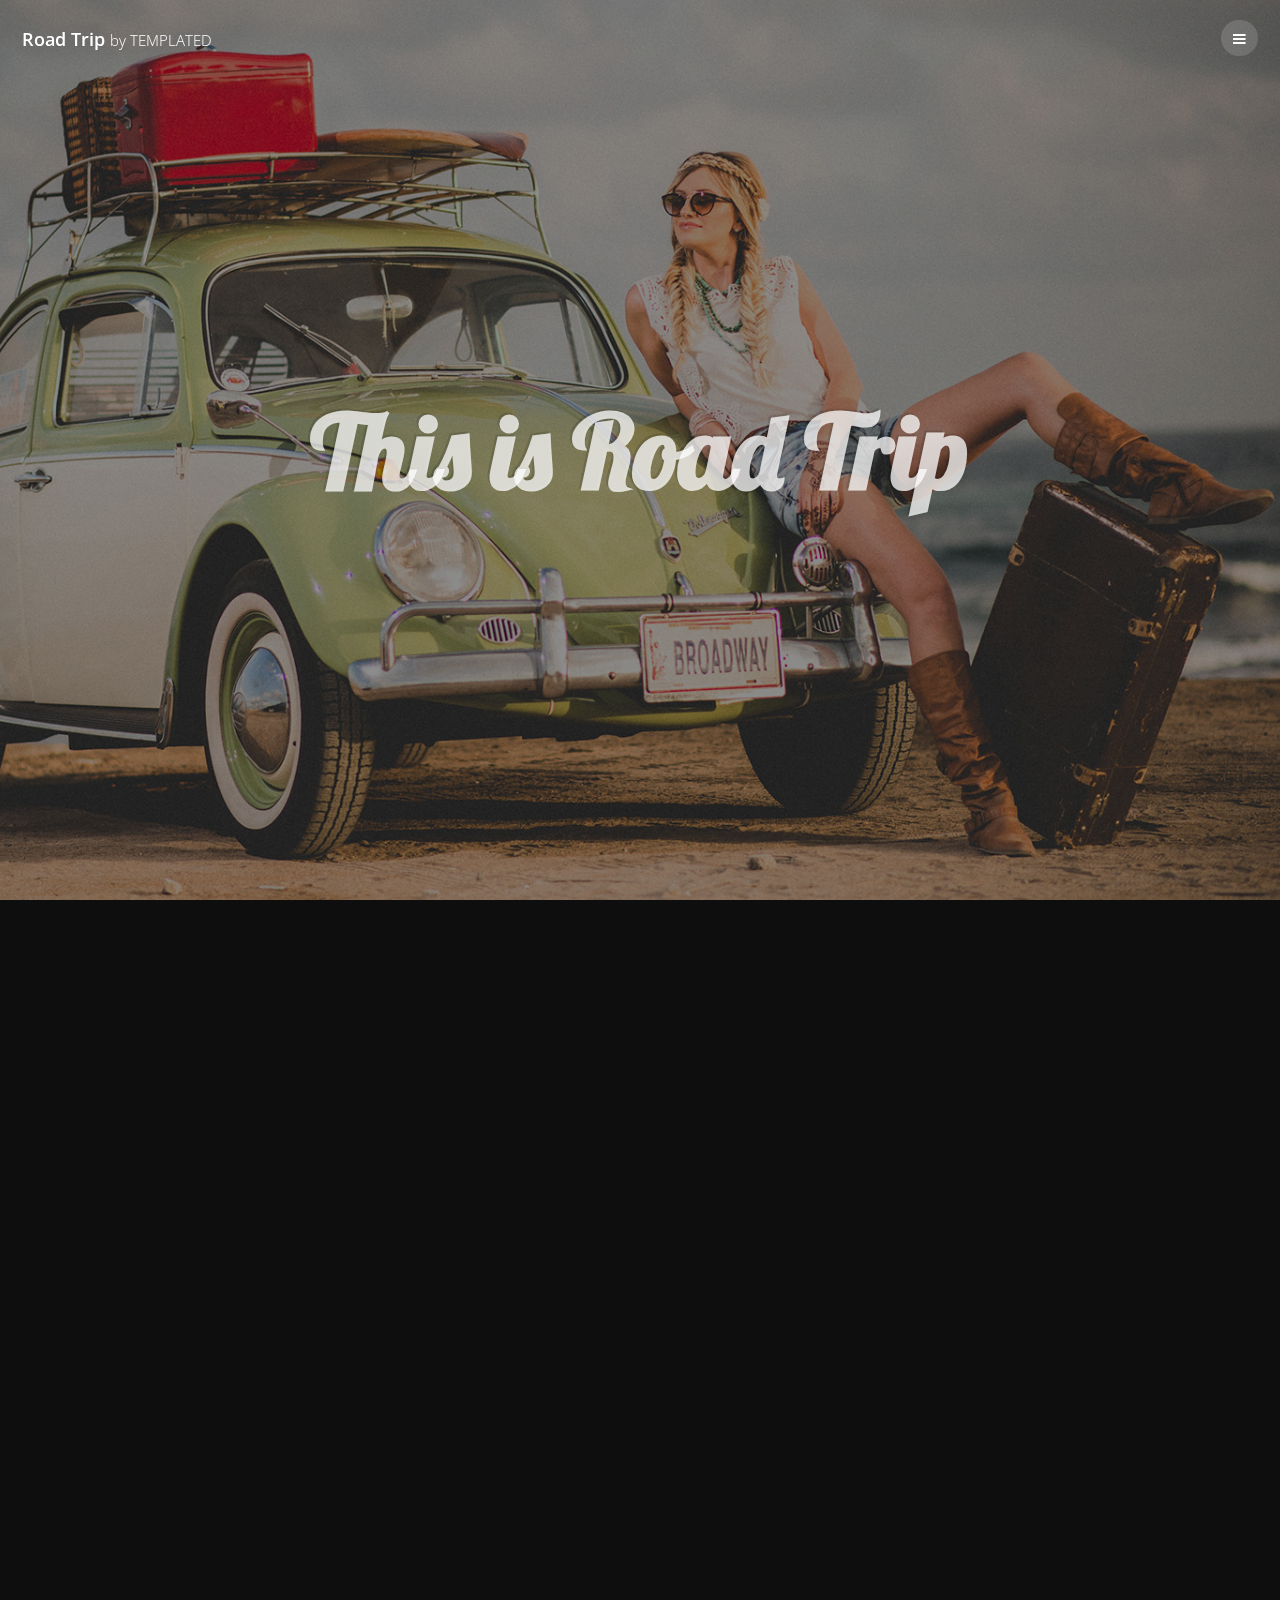
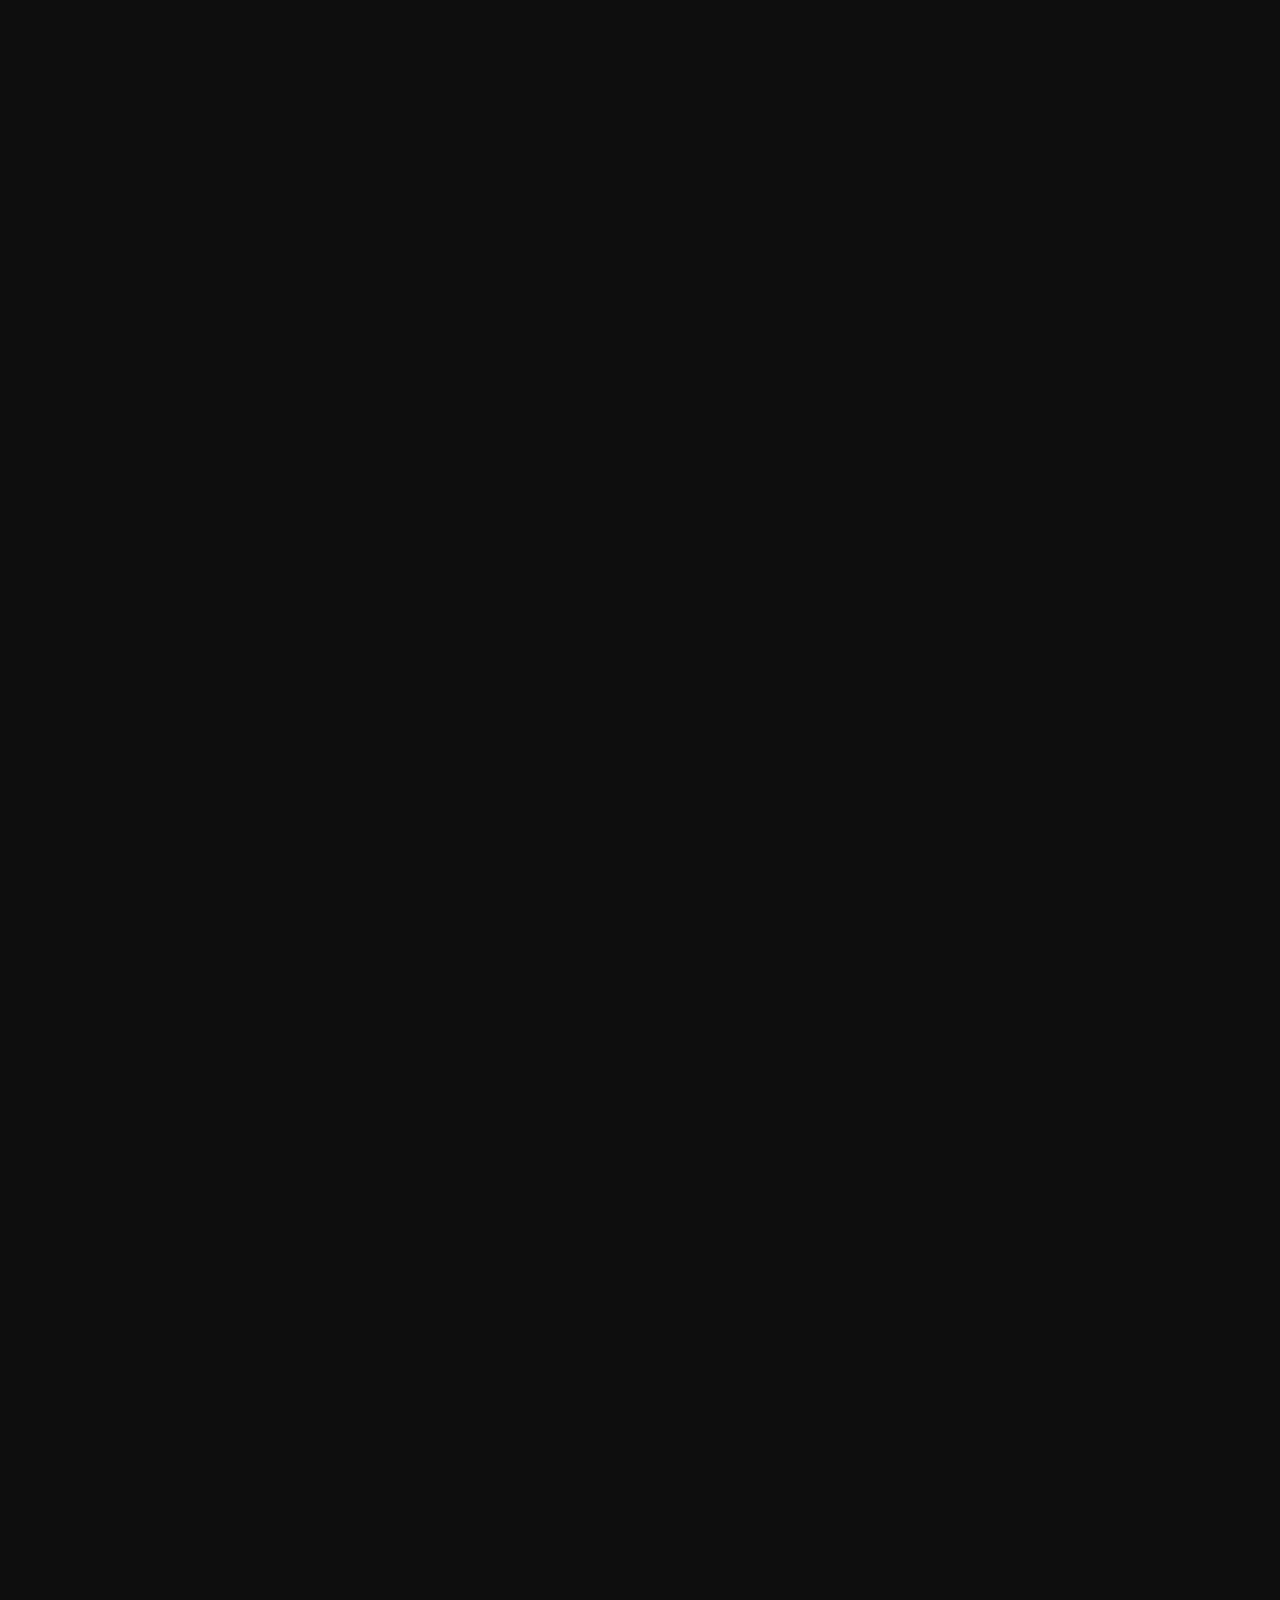
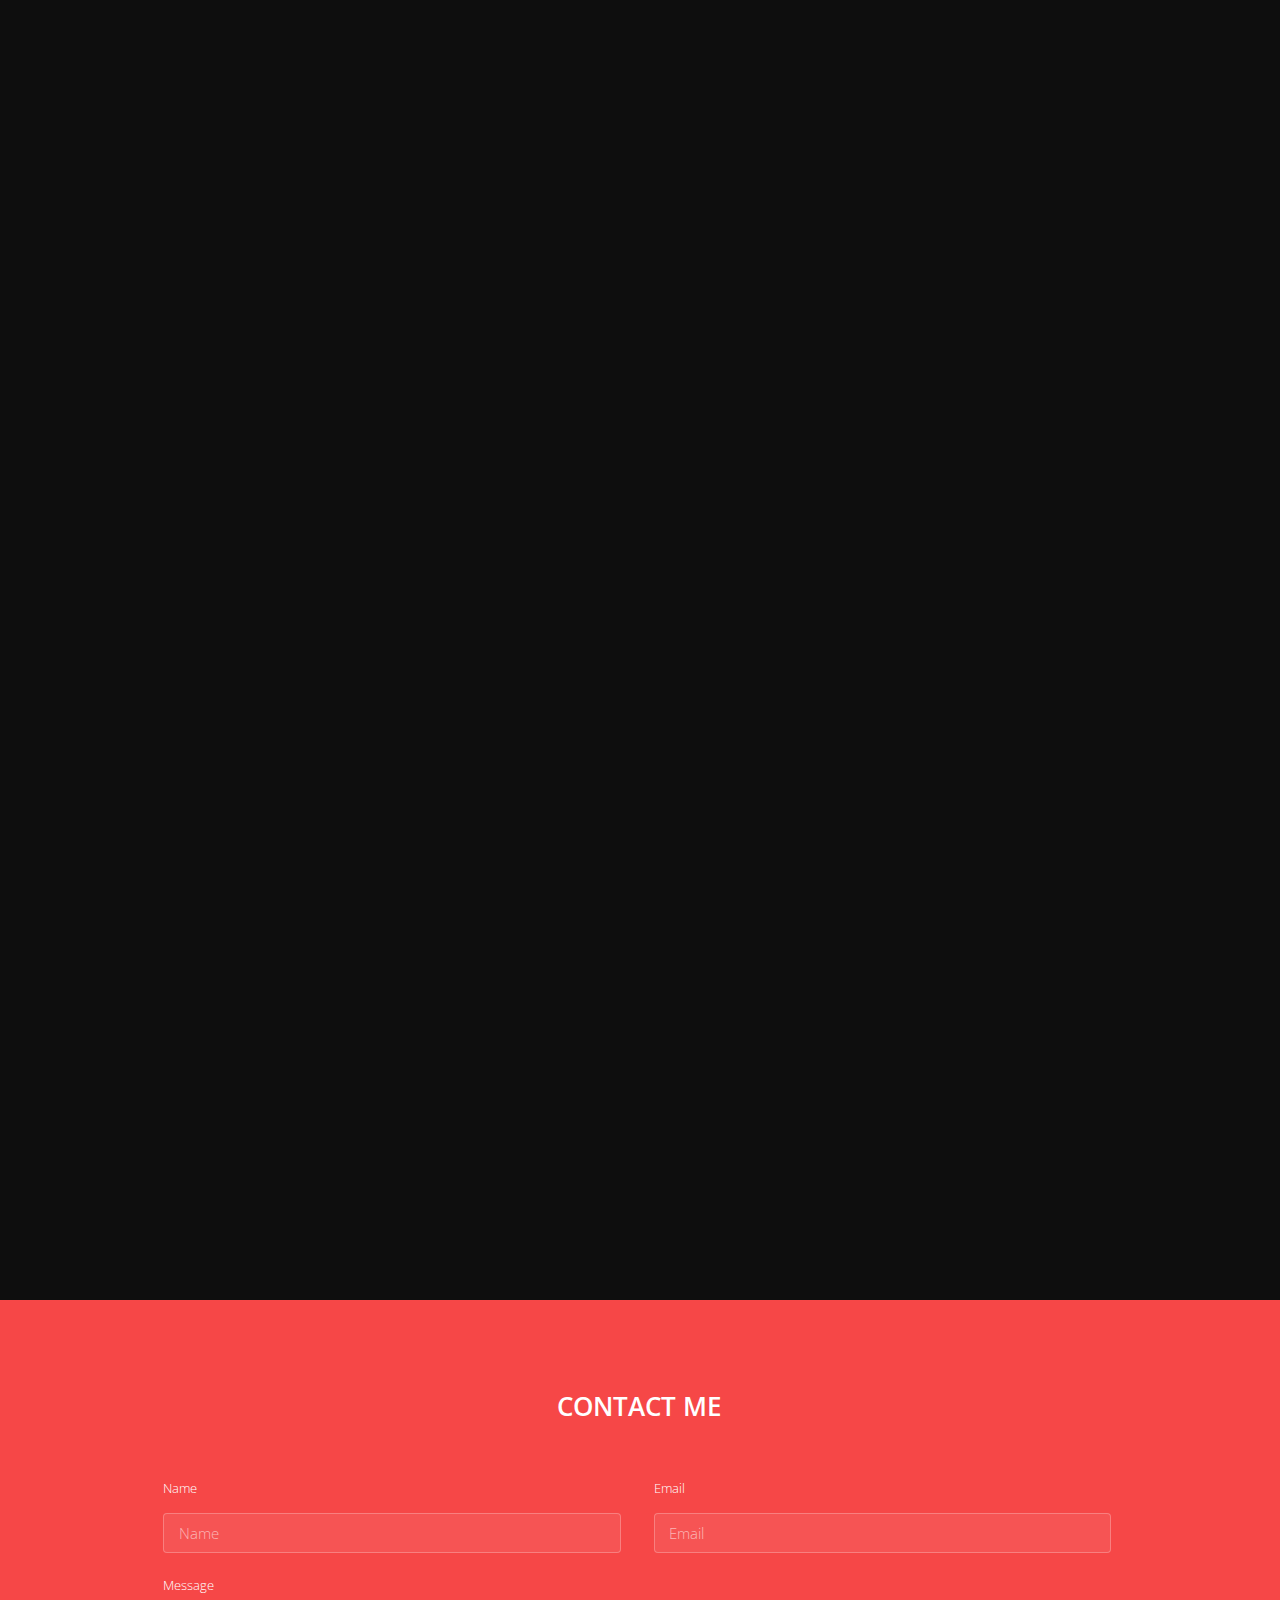
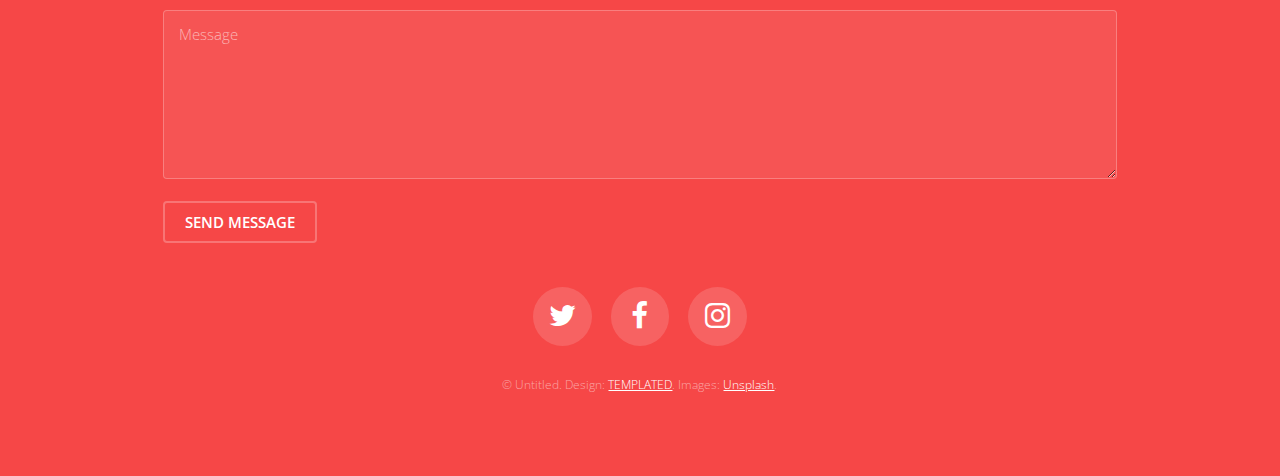
<file: public/index.html>
<!DOCTYPE HTML>
<!--
	Road Trip by TEMPLATED
	templated.co @templatedco
	Released for free under the Creative Commons Attribution 3.0 license (templated.co/license)
-->
<html>
	<head>
		<title>Road Trip by TEMPLATED</title>
		<meta charset="utf-8" />
		<meta name="viewport" content="width=device-width, initial-scale=1" />
		<link rel="stylesheet" href="assets/css/main.css" />
	</head>
	<body>

		<!-- Header -->
			<header id="header">
				<div class="logo"><a href="index.html">Road Trip <span>by TEMPLATED</span></a></div>
				<a href="#menu"><span>Menu</span></a>
			</header>

		<!-- Nav -->
			<nav id="menu">
				<ul class="links">
					<li><a href="/">Home</a></li>
					<li><a href="/generic">Generic</a></li>
					<li><a href="/elements">Elements</a></li>
				</ul>
			</nav>

		<!-- Banner -->
		<!--
			Note: To show a background image, set the "data-bg" attribute below
			to the full filename of your image. This is used in each section to set
			the background image.
		-->
			<section id="banner" class="bg-img" data-bg="banner.jpg">
				<div class="inner">
					<header>
						<h1>This is Road Trip</h1>
					</header>
				</div>
				<a href="#one" class="more">Learn More</a>
			</section>

		<!-- One -->
			<section id="one" class="wrapper post bg-img" data-bg="banner2.jpg">
				<div class="inner">
					<article class="box">
						<header>
							<h2>Nibh non lobortis mus nibh</h2>
							<p>01.01.2017</p>
						</header>
						<div class="content">
							<p>Scelerisque enim mi curae erat ultricies lobortis donec velit in per cum consectetur purus a enim platea vestibulum lacinia et elit ante scelerisque vestibulum. At urna condimentum sed vulputate a duis in senectus ullamcorper lacus cubilia consectetur odio proin sociosqu a parturient nam ac blandit praesent aptent. Eros dignissim mus mauris a natoque ad suspendisse nulla a urna in tincidunt tristique enim arcu litora scelerisque eros suspendisse.</p>
						</div>
						<footer>
							<a href="generic.html" class="button alt">Learn More</a>
						</footer>
					</article>
				</div>
				<a href="#two" class="more">Learn More</a>
			</section>

		<!-- Two -->
			<section id="two" class="wrapper post bg-img" data-bg="banner5.jpg">
				<div class="inner">
					<article class="box">
						<header>
							<h2>Mus elit a ultricies at</h2>
							<p>12.21.2016</p>
						</header>
						<div class="content">
							<p>Scelerisque enim mi curae erat ultricies lobortis donec velit in per cum consectetur purus a enim platea vestibulum lacinia et elit ante scelerisque vestibulum. At urna condimentum sed vulputate a duis in senectus ullamcorper lacus cubilia consectetur odio proin sociosqu a parturient nam ac blandit praesent aptent. Eros dignissim mus mauris a natoque ad suspendisse nulla a urna in tincidunt tristique enim arcu litora scelerisque eros suspendisse.</p>
						</div>
						<footer>
							<a href="generic.html" class="button alt">Learn More</a>
						</footer>
					</article>
				</div>
				<a href="#three" class="more">Learn More</a>
			</section>

		<!-- Three -->
			<section id="three" class="wrapper post bg-img" data-bg="banner4.jpg">
				<div class="inner">
					<article class="box">
						<header>
							<h2>Varius a cursus aliquet</h2>
							<p>11.11.2016</p>
						</header>
						<div class="content">
							<p>Scelerisque enim mi curae erat ultricies lobortis donec velit in per cum consectetur purus a enim platea vestibulum lacinia et elit ante scelerisque vestibulum. At urna condimentum sed vulputate a duis in senectus ullamcorper lacus cubilia consectetur odio proin sociosqu a parturient nam ac blandit praesent aptent. Eros dignissim mus mauris a natoque ad suspendisse nulla a urna in tincidunt tristique enim arcu litora scelerisque eros suspendisse.</p>
						</div>
						<footer>
							<a href="generic.html" class="button alt">Learn More</a>
						</footer>
					</article>
				</div>
				<a href="#four" class="more">Learn More</a>
			</section>

		<!-- Four -->
			<section id="four" class="wrapper post bg-img" data-bg="banner3.jpg">
				<div class="inner">
					<article class="box">
						<header>
							<h2>Luctus blandit mi lectus in nascetur</h2>
							<p>10.30.2016</p>
						</header>
						<div class="content">
							<p>Scelerisque enim mi curae erat ultricies lobortis donec velit in per cum consectetur purus a enim platea vestibulum lacinia et elit ante scelerisque vestibulum. At urna condimentum sed vulputate a duis in senectus ullamcorper lacus cubilia consectetur odio proin sociosqu a parturient nam ac blandit praesent aptent. Eros dignissim mus mauris a natoque ad suspendisse nulla a urna in tincidunt tristique enim arcu litora scelerisque eros suspendisse.</p>
						</div>
						<footer>
							<a href="generic.html" class="button alt">Learn More</a>
						</footer>
					</article>
				</div>
			</section>

		<!-- Footer -->
			<footer id="footer">
				<div class="inner">

					<h2>Contact Me</h2>

					<form action="#" method="post">

						<div class="field half first">
							<label for="name">Name</label>
							<input name="name" id="name" type="text" placeholder="Name">
						</div>
						<div class="field half">
							<label for="email">Email</label>
							<input name="email" id="email" type="email" placeholder="Email">
						</div>
						<div class="field">
							<label for="message">Message</label>
							<textarea name="message" id="message" rows="6" placeholder="Message"></textarea>
						</div>
						<ul class="actions">
							<li><input value="Send Message" class="button alt" type="submit"></li>
						</ul>
					</form>

					<ul class="icons">
						<li><a href="#" class="icon round fa-twitter"><span class="label">Twitter</span></a></li>
						<li><a href="#" class="icon round fa-facebook"><span class="label">Facebook</span></a></li>
						<li><a href="#" class="icon round fa-instagram"><span class="label">Instagram</span></a></li>
					</ul>

					<div class="copyright">
						&copy; Untitled. Design: <a href="https://templated.co">TEMPLATED</a>. Images: <a href="https://unsplash.com">Unsplash</a>.
					</div>

				</div>
			</footer>

		<!-- Scripts -->
			<script src="assets/js/jquery.min.js"></script>
			<script src="assets/js/jquery.scrolly.min.js"></script>
			<script src="assets/js/jquery.scrollex.min.js"></script>
			<script src="assets/js/skel.min.js"></script>
			<script src="assets/js/util.js"></script>
			<script src="assets/js/main.js"></script>

	</body>
</html>
</file>
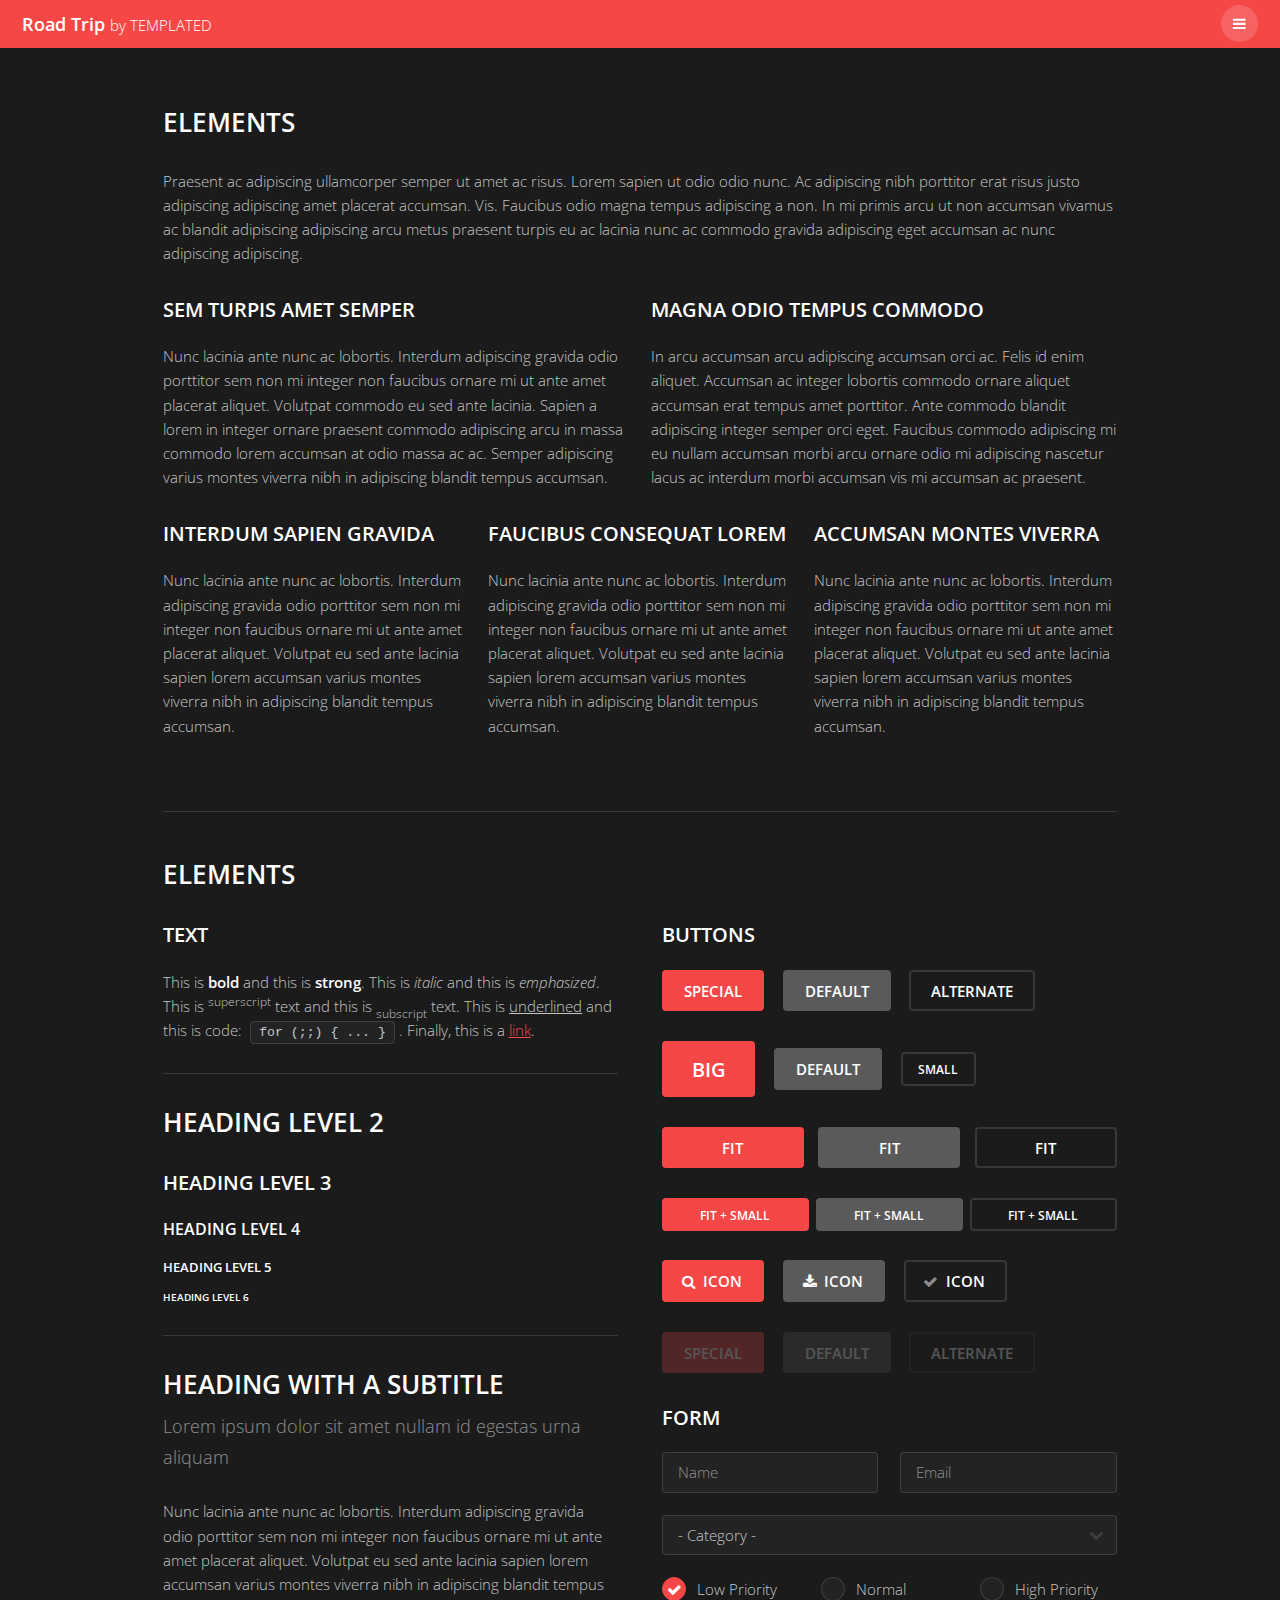
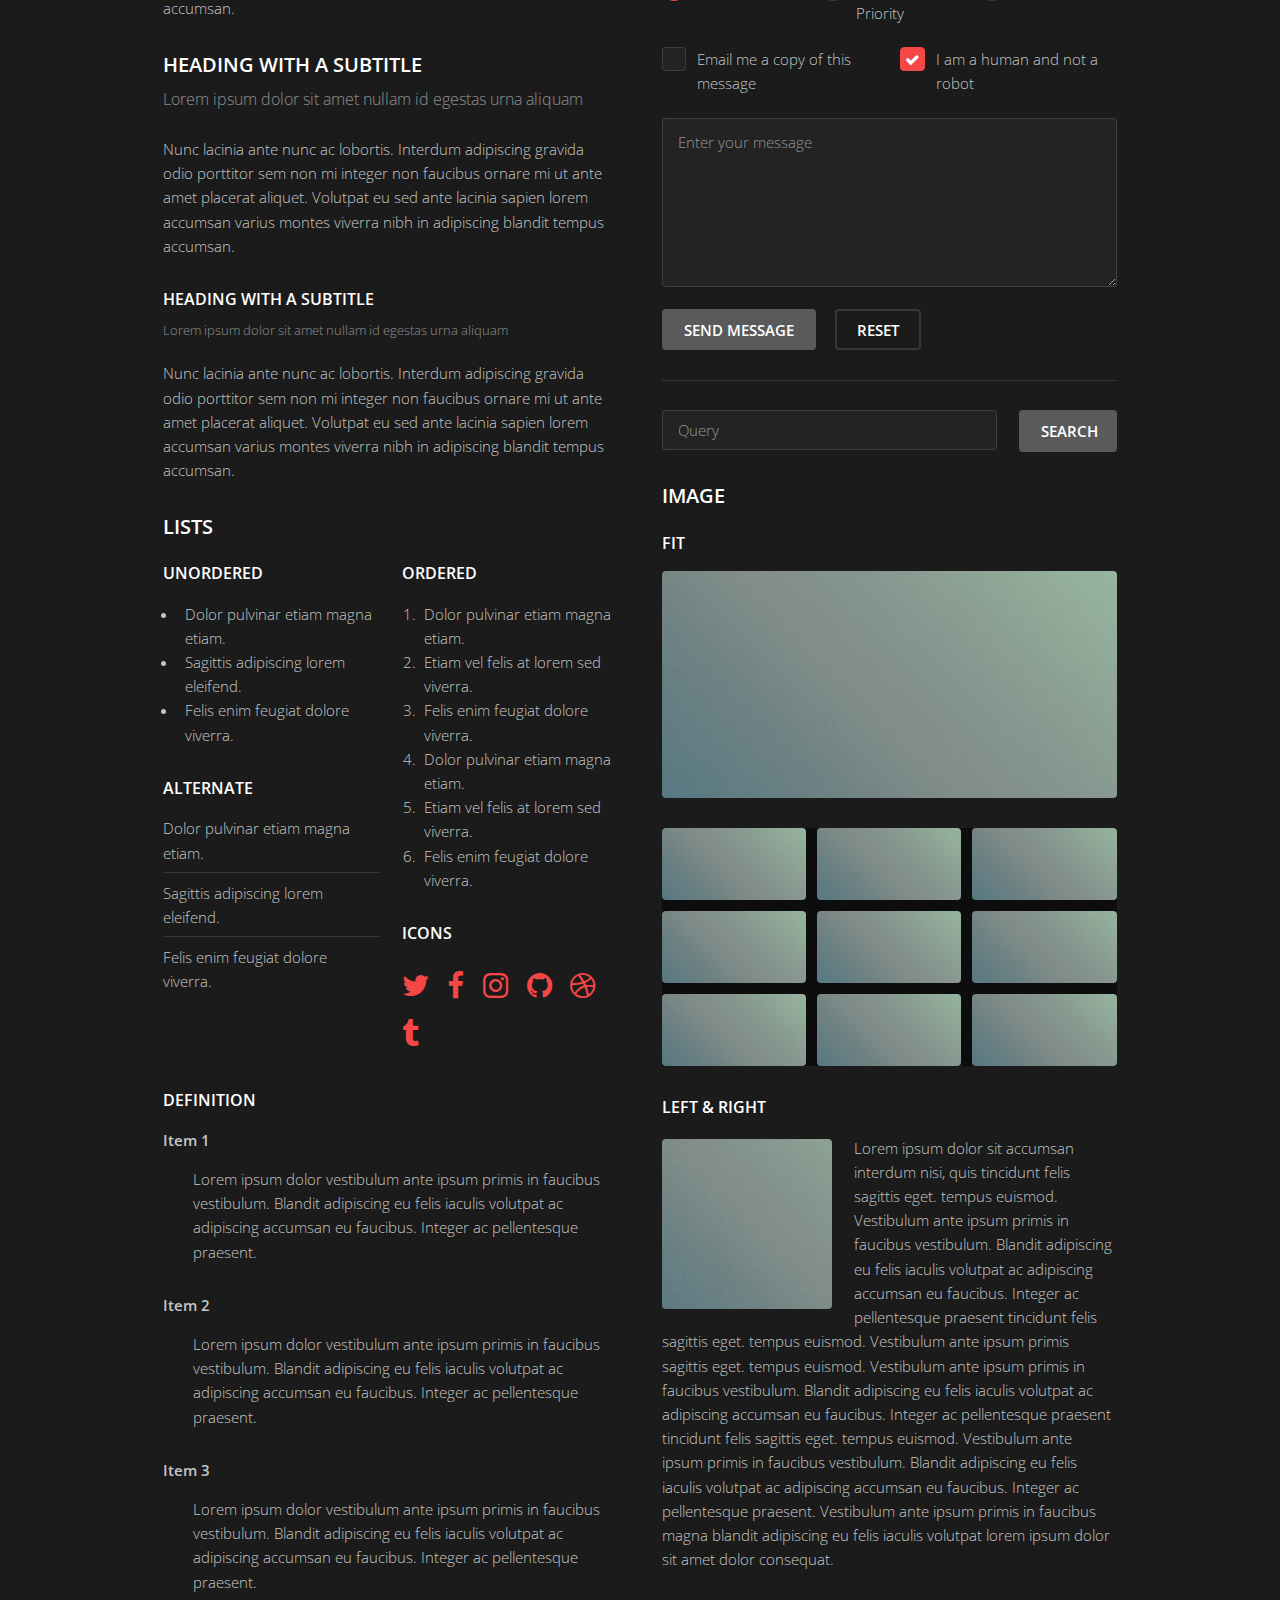
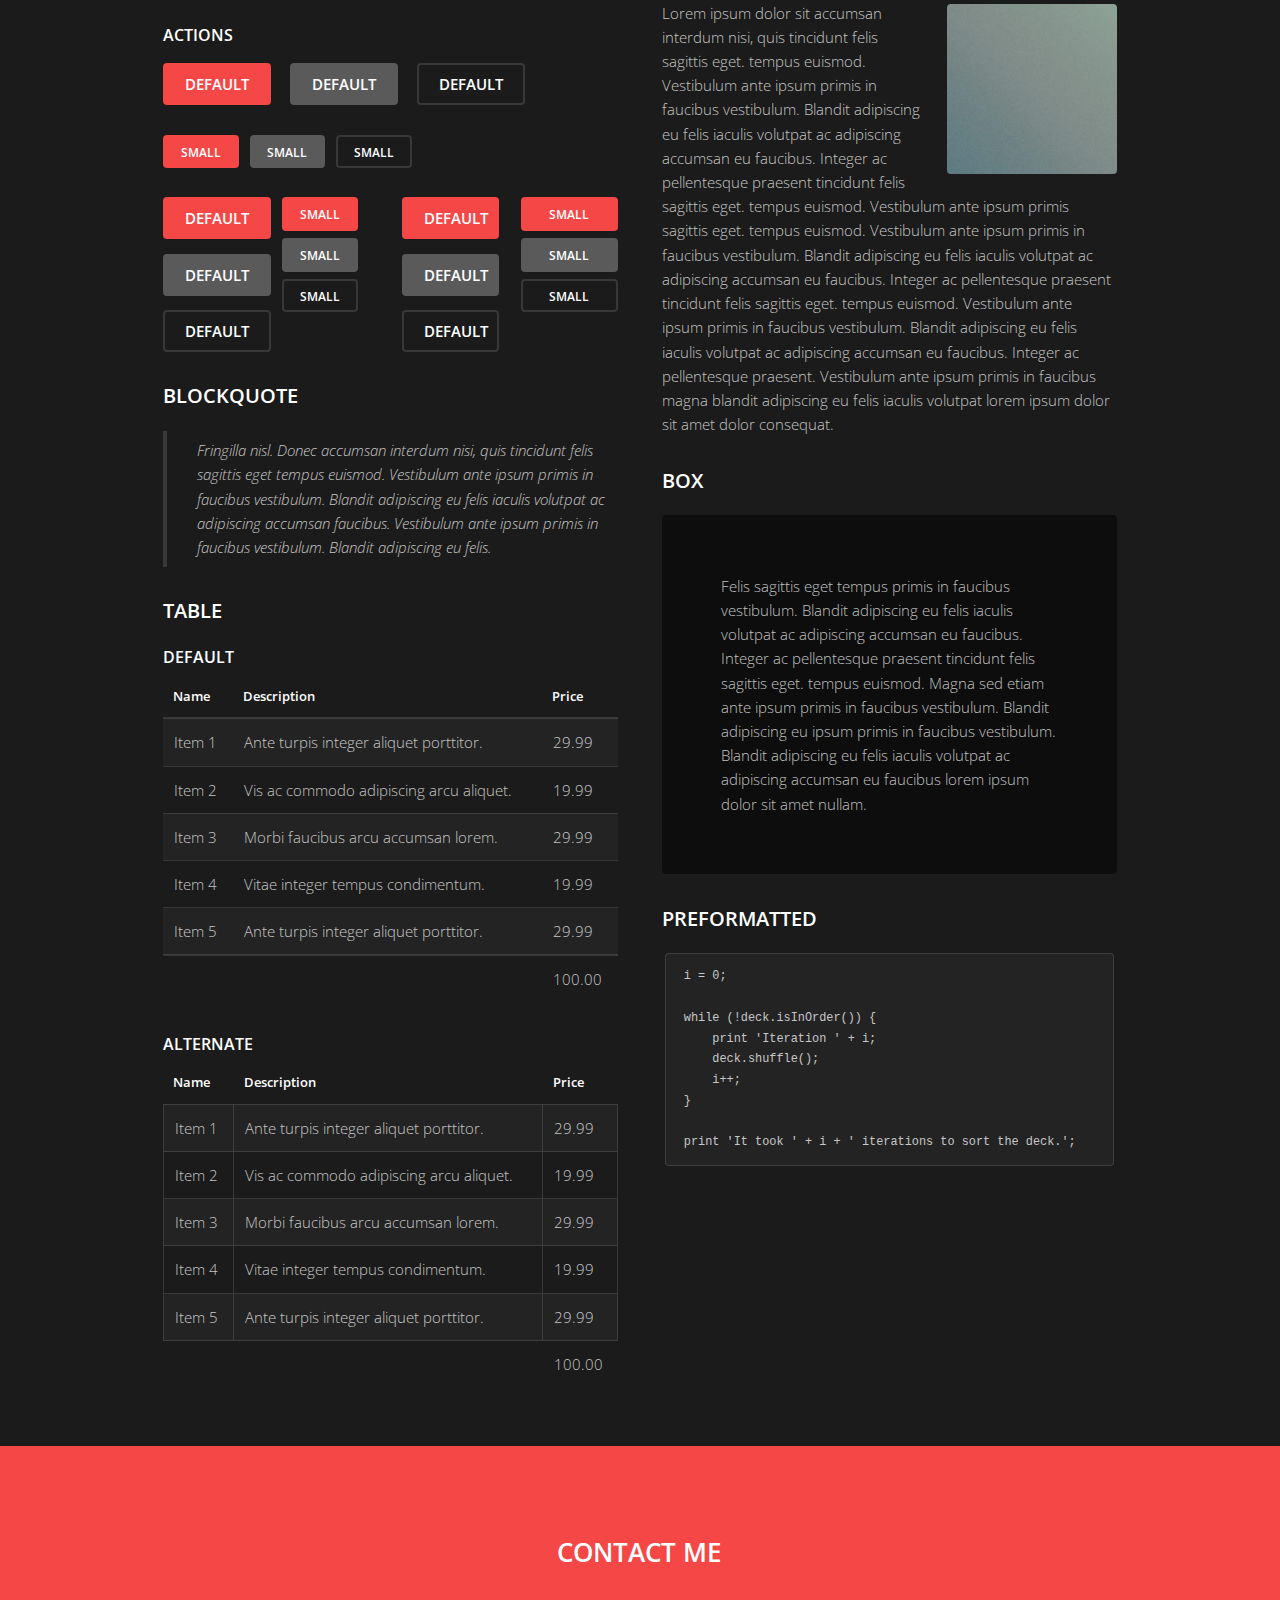
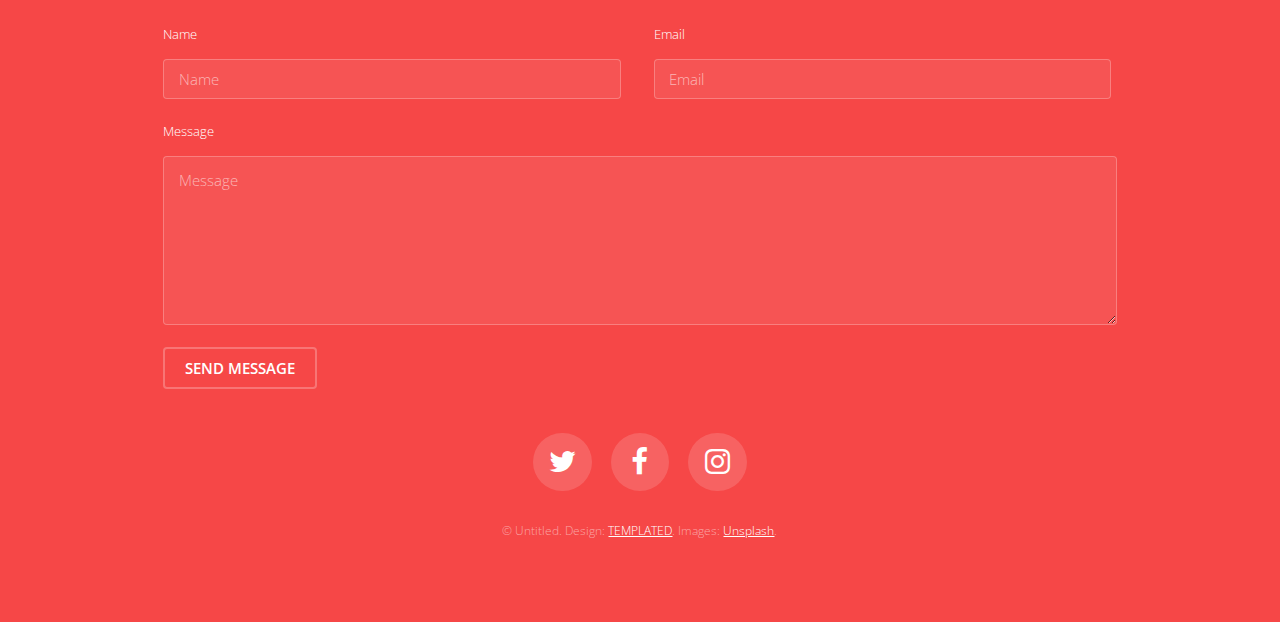
<file: public/elements.html>
<!DOCTYPE HTML>
<!--
	Road Trip by TEMPLATED
	templated.co @templatedco
	Released for free under the Creative Commons Attribution 3.0 license (templated.co/license)
-->
<html>
	<head>
		<title>Elements - Road Trip by TEMPLATED</title>
		<meta charset="utf-8" />
		<meta name="viewport" content="width=device-width, initial-scale=1" />
		<link rel="stylesheet" href="assets/css/main.css" />
	</head>
	<body class="subpage">

		<!-- Header -->
			<header id="header" class="alt">
				<div class="logo"><a href="index.html">Road Trip <span>by TEMPLATED</span></a></div>
				<a href="#menu"><span>Menu</span></a>
			</header>

		<!-- Nav -->
			<nav id="menu">
				<ul class="links">
					<li><a href="index.html">Home</a></li>
					<li><a href="generic.html">Generic</a></li>
					<li><a href="elements.html">Elements</a></li>
				</ul>
			</nav>

		<!-- Main -->
			<div id="main" class="container">

				<!-- Content -->
					<h2>Elements</h2>
					<p>Praesent ac adipiscing ullamcorper semper ut amet ac risus. Lorem sapien ut odio odio nunc. Ac adipiscing nibh porttitor erat risus justo adipiscing adipiscing amet placerat accumsan. Vis. Faucibus odio magna tempus adipiscing a non. In mi primis arcu ut non accumsan vivamus ac blandit adipiscing adipiscing arcu metus praesent turpis eu ac lacinia nunc ac commodo gravida adipiscing eget accumsan ac nunc adipiscing adipiscing.</p>
					<div class="row">
						<div class="6u 12u$(small)">
							<h3>Sem turpis amet semper</h3>
							<p>Nunc lacinia ante nunc ac lobortis. Interdum adipiscing gravida odio porttitor sem non mi integer non faucibus ornare mi ut ante amet placerat aliquet. Volutpat commodo eu sed ante lacinia. Sapien a lorem in integer ornare praesent commodo adipiscing arcu in massa commodo lorem accumsan at odio massa ac ac. Semper adipiscing varius montes viverra nibh in adipiscing blandit tempus accumsan.</p>
						</div>
						<div class="6u$ 12u$(small)">
							<h3>Magna odio tempus commodo</h3>
							<p>In arcu accumsan arcu adipiscing accumsan orci ac. Felis id enim aliquet. Accumsan ac integer lobortis commodo ornare aliquet accumsan erat tempus amet porttitor. Ante commodo blandit adipiscing integer semper orci eget. Faucibus commodo adipiscing mi eu nullam accumsan morbi arcu ornare odio mi adipiscing nascetur lacus ac interdum morbi accumsan vis mi accumsan ac praesent.</p>
						</div>
						<!-- Break -->
						<div class="4u 12u$(medium)">
							<h3>Interdum sapien gravida</h3>
							<p>Nunc lacinia ante nunc ac lobortis. Interdum adipiscing gravida odio porttitor sem non mi integer non faucibus ornare mi ut ante amet placerat aliquet. Volutpat eu sed ante lacinia sapien lorem accumsan varius montes viverra nibh in adipiscing blandit tempus accumsan.</p>
						</div>
						<div class="4u 12u$(medium)">
							<h3>Faucibus consequat lorem</h3>
							<p>Nunc lacinia ante nunc ac lobortis. Interdum adipiscing gravida odio porttitor sem non mi integer non faucibus ornare mi ut ante amet placerat aliquet. Volutpat eu sed ante lacinia sapien lorem accumsan varius montes viverra nibh in adipiscing blandit tempus accumsan.</p>
						</div>
						<div class="4u$ 12u$(medium)">
							<h3>Accumsan montes viverra</h3>
							<p>Nunc lacinia ante nunc ac lobortis. Interdum adipiscing gravida odio porttitor sem non mi integer non faucibus ornare mi ut ante amet placerat aliquet. Volutpat eu sed ante lacinia sapien lorem accumsan varius montes viverra nibh in adipiscing blandit tempus accumsan.</p>
						</div>
					</div>

				<hr class="major" />

				<!-- Elements -->
					<h2 id="elements">Elements</h2>
					<div class="row 200%">
						<div class="6u 12u$(medium)">

							<!-- Text stuff -->
								<h3>Text</h3>
								<p>This is <b>bold</b> and this is <strong>strong</strong>. This is <i>italic</i> and this is <em>emphasized</em>.
								This is <sup>superscript</sup> text and this is <sub>subscript</sub> text.
								This is <u>underlined</u> and this is code: <code>for (;;) { ... }</code>.
								Finally, this is a <a href="#">link</a>.</p>
								<hr />
								<h2>Heading Level 2</h2>
								<h3>Heading Level 3</h3>
								<h4>Heading Level 4</h4>
								<h5>Heading Level 5</h5>
								<h6>Heading Level 6</h6>
								<hr />
								<header>
									<h2>Heading with a Subtitle</h2>
									<p>Lorem ipsum dolor sit amet nullam id egestas urna aliquam</p>
								</header>
								<p>Nunc lacinia ante nunc ac lobortis. Interdum adipiscing gravida odio porttitor sem non mi integer non faucibus ornare mi ut ante amet placerat aliquet. Volutpat eu sed ante lacinia sapien lorem accumsan varius montes viverra nibh in adipiscing blandit tempus accumsan.</p>
								<header>
									<h3>Heading with a Subtitle</h3>
									<p>Lorem ipsum dolor sit amet nullam id egestas urna aliquam</p>
								</header>
								<p>Nunc lacinia ante nunc ac lobortis. Interdum adipiscing gravida odio porttitor sem non mi integer non faucibus ornare mi ut ante amet placerat aliquet. Volutpat eu sed ante lacinia sapien lorem accumsan varius montes viverra nibh in adipiscing blandit tempus accumsan.</p>
								<header>
									<h4>Heading with a Subtitle</h4>
									<p>Lorem ipsum dolor sit amet nullam id egestas urna aliquam</p>
								</header>
								<p>Nunc lacinia ante nunc ac lobortis. Interdum adipiscing gravida odio porttitor sem non mi integer non faucibus ornare mi ut ante amet placerat aliquet. Volutpat eu sed ante lacinia sapien lorem accumsan varius montes viverra nibh in adipiscing blandit tempus accumsan.</p>

							<!-- Lists -->
								<h3>Lists</h3>
								<div class="row">
									<div class="6u 12u$(small)">

										<h4>Unordered</h4>
										<ul>
											<li>Dolor pulvinar etiam magna etiam.</li>
											<li>Sagittis adipiscing lorem eleifend.</li>
											<li>Felis enim feugiat dolore viverra.</li>
										</ul>

										<h4>Alternate</h4>
										<ul class="alt">
											<li>Dolor pulvinar etiam magna etiam.</li>
											<li>Sagittis adipiscing lorem eleifend.</li>
											<li>Felis enim feugiat dolore viverra.</li>
										</ul>

									</div>
									<div class="6u$ 12u$(small)">

										<h4>Ordered</h4>
										<ol>
											<li>Dolor pulvinar etiam magna etiam.</li>
											<li>Etiam vel felis at lorem sed viverra.</li>
											<li>Felis enim feugiat dolore viverra.</li>
											<li>Dolor pulvinar etiam magna etiam.</li>
											<li>Etiam vel felis at lorem sed viverra.</li>
											<li>Felis enim feugiat dolore viverra.</li>
										</ol>

										<h4>Icons</h4>
										<ul class="icons">
											<li><a href="#" class="icon fa-twitter"><span class="label">Twitter</span></a></li>
											<li><a href="#" class="icon fa-facebook"><span class="label">Facebook</span></a></li>
											<li><a href="#" class="icon fa-instagram"><span class="label">Instagram</span></a></li>
											<li><a href="#" class="icon fa-github"><span class="label">Github</span></a></li>
											<li><a href="#" class="icon fa-dribbble"><span class="label">Dribbble</span></a></li>
											<li><a href="#" class="icon fa-tumblr"><span class="label">Tumblr</span></a></li>
										</ul>

									</div>
								</div>
								<h4>Definition</h4>
								<dl>
									<dt>Item 1</dt>
									<dd>
										<p>Lorem ipsum dolor vestibulum ante ipsum primis in faucibus vestibulum. Blandit adipiscing eu felis iaculis volutpat ac adipiscing accumsan eu faucibus. Integer ac pellentesque praesent.</p>
									</dd>
									<dt>Item 2</dt>
									<dd>
										<p>Lorem ipsum dolor vestibulum ante ipsum primis in faucibus vestibulum. Blandit adipiscing eu felis iaculis volutpat ac adipiscing accumsan eu faucibus. Integer ac pellentesque praesent.</p>
									</dd>
									<dt>Item 3</dt>
									<dd>
										<p>Lorem ipsum dolor vestibulum ante ipsum primis in faucibus vestibulum. Blandit adipiscing eu felis iaculis volutpat ac adipiscing accumsan eu faucibus. Integer ac pellentesque praesent.</p>
									</dd>
								</dl>

								<h4>Actions</h4>
								<ul class="actions">
									<li><a href="#" class="button special">Default</a></li>
									<li><a href="#" class="button">Default</a></li>
									<li><a href="#" class="button alt">Default</a></li>
								</ul>
								<ul class="actions small">
									<li><a href="#" class="button special small">Small</a></li>
									<li><a href="#" class="button small">Small</a></li>
									<li><a href="#" class="button alt small">Small</a></li>
								</ul>
								<div class="row">
									<div class="3u 12u$(small)">
										<ul class="actions vertical">
											<li><a href="#" class="button special">Default</a></li>
											<li><a href="#" class="button">Default</a></li>
											<li><a href="#" class="button alt">Default</a></li>
										</ul>
									</div>
									<div class="3u 12u$(small)">
										<ul class="actions vertical small">
											<li><a href="#" class="button special small">Small</a></li>
											<li><a href="#" class="button small">Small</a></li>
											<li><a href="#" class="button alt small">Small</a></li>
										</ul>
									</div>
									<div class="3u 12u$(small)">
										<ul class="actions vertical">
											<li><a href="#" class="button special fit">Default</a></li>
											<li><a href="#" class="button fit">Default</a></li>
											<li><a href="#" class="button alt fit">Default</a></li>
										</ul>
									</div>
									<div class="3u$ 12u$(small)">
										<ul class="actions vertical small">
											<li><a href="#" class="button special small fit">Small</a></li>
											<li><a href="#" class="button small fit">Small</a></li>
											<li><a href="#" class="button alt small fit">Small</a></li>
										</ul>
									</div>
								</div>

							<!-- Blockquote -->
								<h3>Blockquote</h3>
								<blockquote>Fringilla nisl. Donec accumsan interdum nisi, quis tincidunt felis sagittis eget tempus euismod. Vestibulum ante ipsum primis in faucibus vestibulum. Blandit adipiscing eu felis iaculis volutpat ac adipiscing accumsan faucibus. Vestibulum ante ipsum primis in faucibus vestibulum. Blandit adipiscing eu felis.</blockquote>

							<!-- Table -->
								<h3>Table</h3>

								<h4>Default</h4>
								<div class="table-wrapper">
									<table>
										<thead>
											<tr>
												<th>Name</th>
												<th>Description</th>
												<th>Price</th>
											</tr>
										</thead>
										<tbody>
											<tr>
												<td>Item 1</td>
												<td>Ante turpis integer aliquet porttitor.</td>
												<td>29.99</td>
											</tr>
											<tr>
												<td>Item 2</td>
												<td>Vis ac commodo adipiscing arcu aliquet.</td>
												<td>19.99</td>
											</tr>
											<tr>
												<td>Item 3</td>
												<td> Morbi faucibus arcu accumsan lorem.</td>
												<td>29.99</td>
											</tr>
											<tr>
												<td>Item 4</td>
												<td>Vitae integer tempus condimentum.</td>
												<td>19.99</td>
											</tr>
											<tr>
												<td>Item 5</td>
												<td>Ante turpis integer aliquet porttitor.</td>
												<td>29.99</td>
											</tr>
										</tbody>
										<tfoot>
											<tr>
												<td colspan="2"></td>
												<td>100.00</td>
											</tr>
										</tfoot>
									</table>
								</div>

								<h4>Alternate</h4>
								<div class="table-wrapper">
									<table class="alt">
										<thead>
											<tr>
												<th>Name</th>
												<th>Description</th>
												<th>Price</th>
											</tr>
										</thead>
										<tbody>
											<tr>
												<td>Item 1</td>
												<td>Ante turpis integer aliquet porttitor.</td>
												<td>29.99</td>
											</tr>
											<tr>
												<td>Item 2</td>
												<td>Vis ac commodo adipiscing arcu aliquet.</td>
												<td>19.99</td>
											</tr>
											<tr>
												<td>Item 3</td>
												<td> Morbi faucibus arcu accumsan lorem.</td>
												<td>29.99</td>
											</tr>
											<tr>
												<td>Item 4</td>
												<td>Vitae integer tempus condimentum.</td>
												<td>19.99</td>
											</tr>
											<tr>
												<td>Item 5</td>
												<td>Ante turpis integer aliquet porttitor.</td>
												<td>29.99</td>
											</tr>
										</tbody>
										<tfoot>
											<tr>
												<td colspan="2"></td>
												<td>100.00</td>
											</tr>
										</tfoot>
									</table>
								</div>

						</div>
						<div class="6u$ 12u$(medium)">

							<!-- Buttons -->
								<h3>Buttons</h3>
								<ul class="actions">
									<li><a href="#" class="button special">Special</a></li>
									<li><a href="#" class="button">Default</a></li>
									<li><a href="#" class="button alt">Alternate</a></li>
								</ul>
								<ul class="actions">
									<li><a href="#" class="button special big">Big</a></li>
									<li><a href="#" class="button">Default</a></li>
									<li><a href="#" class="button alt small">Small</a></li>
								</ul>
								<ul class="actions fit">
									<li><a href="#" class="button special fit">Fit</a></li>
									<li><a href="#" class="button fit">Fit</a></li>
									<li><a href="#" class="button alt fit">Fit</a></li>
								</ul>
								<ul class="actions fit small">
									<li><a href="#" class="button special fit small">Fit + Small</a></li>
									<li><a href="#" class="button fit small">Fit + Small</a></li>
									<li><a href="#" class="button alt fit small">Fit + Small</a></li>
								</ul>
								<ul class="actions">
									<li><a href="#" class="button special icon fa-search">Icon</a></li>
									<li><a href="#" class="button icon fa-download">Icon</a></li>
									<li><a href="#" class="button alt icon fa-check">Icon</a></li>
								</ul>
								<ul class="actions">
									<li><span class="button special disabled">Special</span></li>
									<li><span class="button disabled">Default</span></li>
									<li><span class="button alt disabled">Alternate</span></li>
								</ul>

							<!-- Form -->
								<h3>Form</h3>

								<form method="post" action="#">
									<div class="row uniform">
										<div class="6u 12u$(xsmall)">
											<input type="text" name="name" id="name" value="" placeholder="Name" />
										</div>
										<div class="6u$ 12u$(xsmall)">
											<input type="email" name="email" id="email" value="" placeholder="Email" />
										</div>
										<!-- Break -->
										<div class="12u$">
											<div class="select-wrapper">
												<select name="category" id="category">
													<option value="">- Category -</option>
													<option value="1">Manufacturing</option>
													<option value="1">Shipping</option>
													<option value="1">Administration</option>
													<option value="1">Human Resources</option>
												</select>
											</div>
										</div>
										<!-- Break -->
										<div class="4u 12u$(small)">
											<input type="radio" id="priority-low" name="priority" checked>
											<label for="priority-low">Low Priority</label>
										</div>
										<div class="4u 12u$(small)">
											<input type="radio" id="priority-normal" name="priority">
											<label for="priority-normal">Normal Priority</label>
										</div>
										<div class="4u$ 12u$(small)">
											<input type="radio" id="priority-high" name="priority">
											<label for="priority-high">High Priority</label>
										</div>
										<!-- Break -->
										<div class="6u 12u$(small)">
											<input type="checkbox" id="copy" name="copy">
											<label for="copy">Email me a copy of this message</label>
										</div>
										<div class="6u$ 12u$(small)">
											<input type="checkbox" id="human" name="human" checked>
											<label for="human">I am a human and not a robot</label>
										</div>
										<!-- Break -->
										<div class="12u$">
											<textarea name="message" id="message" placeholder="Enter your message" rows="6"></textarea>
										</div>
										<!-- Break -->
										<div class="12u$">
											<ul class="actions">
												<li><input type="submit" value="Send Message" /></li>
												<li><input type="reset" value="Reset" class="alt" /></li>
											</ul>
										</div>
									</div>
								</form>

								<hr />

								<form method="post" action="#">
									<div class="row uniform">
										<div class="9u 12u$(small)">
											<input type="text" name="query" id="query" value="" placeholder="Query" />
										</div>
										<div class="3u$ 12u$(small)">
											<input type="submit" value="Search" class="fit" />
										</div>
									</div>
								</form>

							<!-- Image -->
								<h3>Image</h3>

								<h4>Fit</h4>
								<span class="image fit"><img src="images/pic01.jpg" alt="" /></span>
								<div class="box alt">
									<div class="row 50% uniform">
										<div class="4u"><span class="image fit"><img src="images/pic01.jpg" alt="" /></span></div>
										<div class="4u"><span class="image fit"><img src="images/pic01.jpg" alt="" /></span></div>
										<div class="4u$"><span class="image fit"><img src="images/pic01.jpg" alt="" /></span></div>
										<!-- Break -->
										<div class="4u"><span class="image fit"><img src="images/pic01.jpg" alt="" /></span></div>
										<div class="4u"><span class="image fit"><img src="images/pic01.jpg" alt="" /></span></div>
										<div class="4u$"><span class="image fit"><img src="images/pic01.jpg" alt="" /></span></div>
										<!-- Break -->
										<div class="4u"><span class="image fit"><img src="images/pic01.jpg" alt="" /></span></div>
										<div class="4u"><span class="image fit"><img src="images/pic01.jpg" alt="" /></span></div>
										<div class="4u$"><span class="image fit"><img src="images/pic01.jpg" alt="" /></span></div>
									</div>
								</div>

								<h4>Left &amp; Right</h4>
								<p><span class="image left"><img src="images/pic02.jpg" alt="" /></span>Lorem ipsum dolor sit accumsan interdum nisi, quis tincidunt felis sagittis eget. tempus euismod. Vestibulum ante ipsum primis in faucibus vestibulum. Blandit adipiscing eu felis iaculis volutpat ac adipiscing accumsan eu faucibus. Integer ac pellentesque praesent tincidunt felis sagittis eget. tempus euismod. Vestibulum ante ipsum primis sagittis eget. tempus euismod. Vestibulum ante ipsum primis in faucibus vestibulum. Blandit adipiscing eu felis iaculis volutpat ac adipiscing accumsan eu faucibus. Integer ac pellentesque praesent tincidunt felis sagittis eget. tempus euismod. Vestibulum ante ipsum primis in faucibus vestibulum. Blandit adipiscing eu felis iaculis volutpat ac adipiscing accumsan eu faucibus. Integer ac pellentesque praesent. Vestibulum ante ipsum primis in faucibus magna blandit adipiscing eu felis iaculis volutpat lorem ipsum dolor sit amet dolor consequat.</p>
								<p><span class="image right"><img src="images/pic02.jpg" alt="" /></span>Lorem ipsum dolor sit accumsan interdum nisi, quis tincidunt felis sagittis eget. tempus euismod. Vestibulum ante ipsum primis in faucibus vestibulum. Blandit adipiscing eu felis iaculis volutpat ac adipiscing accumsan eu faucibus. Integer ac pellentesque praesent tincidunt felis sagittis eget. tempus euismod. Vestibulum ante ipsum primis sagittis eget. tempus euismod. Vestibulum ante ipsum primis in faucibus vestibulum. Blandit adipiscing eu felis iaculis volutpat ac adipiscing accumsan eu faucibus. Integer ac pellentesque praesent tincidunt felis sagittis eget. tempus euismod. Vestibulum ante ipsum primis in faucibus vestibulum. Blandit adipiscing eu felis iaculis volutpat ac adipiscing accumsan eu faucibus. Integer ac pellentesque praesent. Vestibulum ante ipsum primis in faucibus magna blandit adipiscing eu felis iaculis volutpat lorem ipsum dolor sit amet dolor consequat.</p>

							<!-- Box -->
								<h3>Box</h3>
								<div class="box">
									<p>Felis sagittis eget tempus primis in faucibus vestibulum. Blandit adipiscing eu felis iaculis volutpat ac adipiscing accumsan eu faucibus. Integer ac pellentesque praesent tincidunt felis sagittis eget. tempus euismod. Magna sed etiam ante ipsum primis in faucibus vestibulum. Blandit adipiscing eu ipsum primis in faucibus vestibulum. Blandit adipiscing eu felis iaculis volutpat ac adipiscing accumsan eu faucibus lorem ipsum dolor sit amet nullam.</p>
								</div>

							<!-- Preformatted Code -->
								<h3>Preformatted</h3>
								<pre><code>i = 0;

while (!deck.isInOrder()) {
    print 'Iteration ' + i;
    deck.shuffle();
    i++;
}

print 'It took ' + i + ' iterations to sort the deck.';
</code></pre>

						</div>
					</div>

			</div>

		<!-- Footer -->
			<footer id="footer">
				<div class="inner">

					<h2>Contact Me</h2>

					<form action="#" method="post">

						<div class="field half first">
							<label for="name">Name</label>
							<input name="name" id="name" type="text" placeholder="Name">
						</div>
						<div class="field half">
							<label for="email">Email</label>
							<input name="email" id="email" type="email" placeholder="Email">
						</div>
						<div class="field">
							<label for="message">Message</label>
							<textarea name="message" id="message" rows="6" placeholder="Message"></textarea>
						</div>
						<ul class="actions">
							<li><input value="Send Message" class="button alt" type="submit"></li>
						</ul>
					</form>

					<ul class="icons">
						<li><a href="#" class="icon round fa-twitter"><span class="label">Twitter</span></a></li>
						<li><a href="#" class="icon round fa-facebook"><span class="label">Facebook</span></a></li>
						<li><a href="#" class="icon round fa-instagram"><span class="label">Instagram</span></a></li>
					</ul>

					<div class="copyright">
						&copy; Untitled. Design: <a href="https://templated.co">TEMPLATED</a>. Images: <a href="https://unsplash.com">Unsplash</a>.
					</div>

				</div>
			</footer>

		<!-- Scripts -->
			<script src="assets/js/jquery.min.js"></script>
			<script src="assets/js/jquery.scrolly.min.js"></script>
			<script src="assets/js/jquery.scrollex.min.js"></script>
			<script src="assets/js/skel.min.js"></script>
			<script src="assets/js/util.js"></script>
			<script src="assets/js/main.js"></script>

	</body>
</html>
</file>
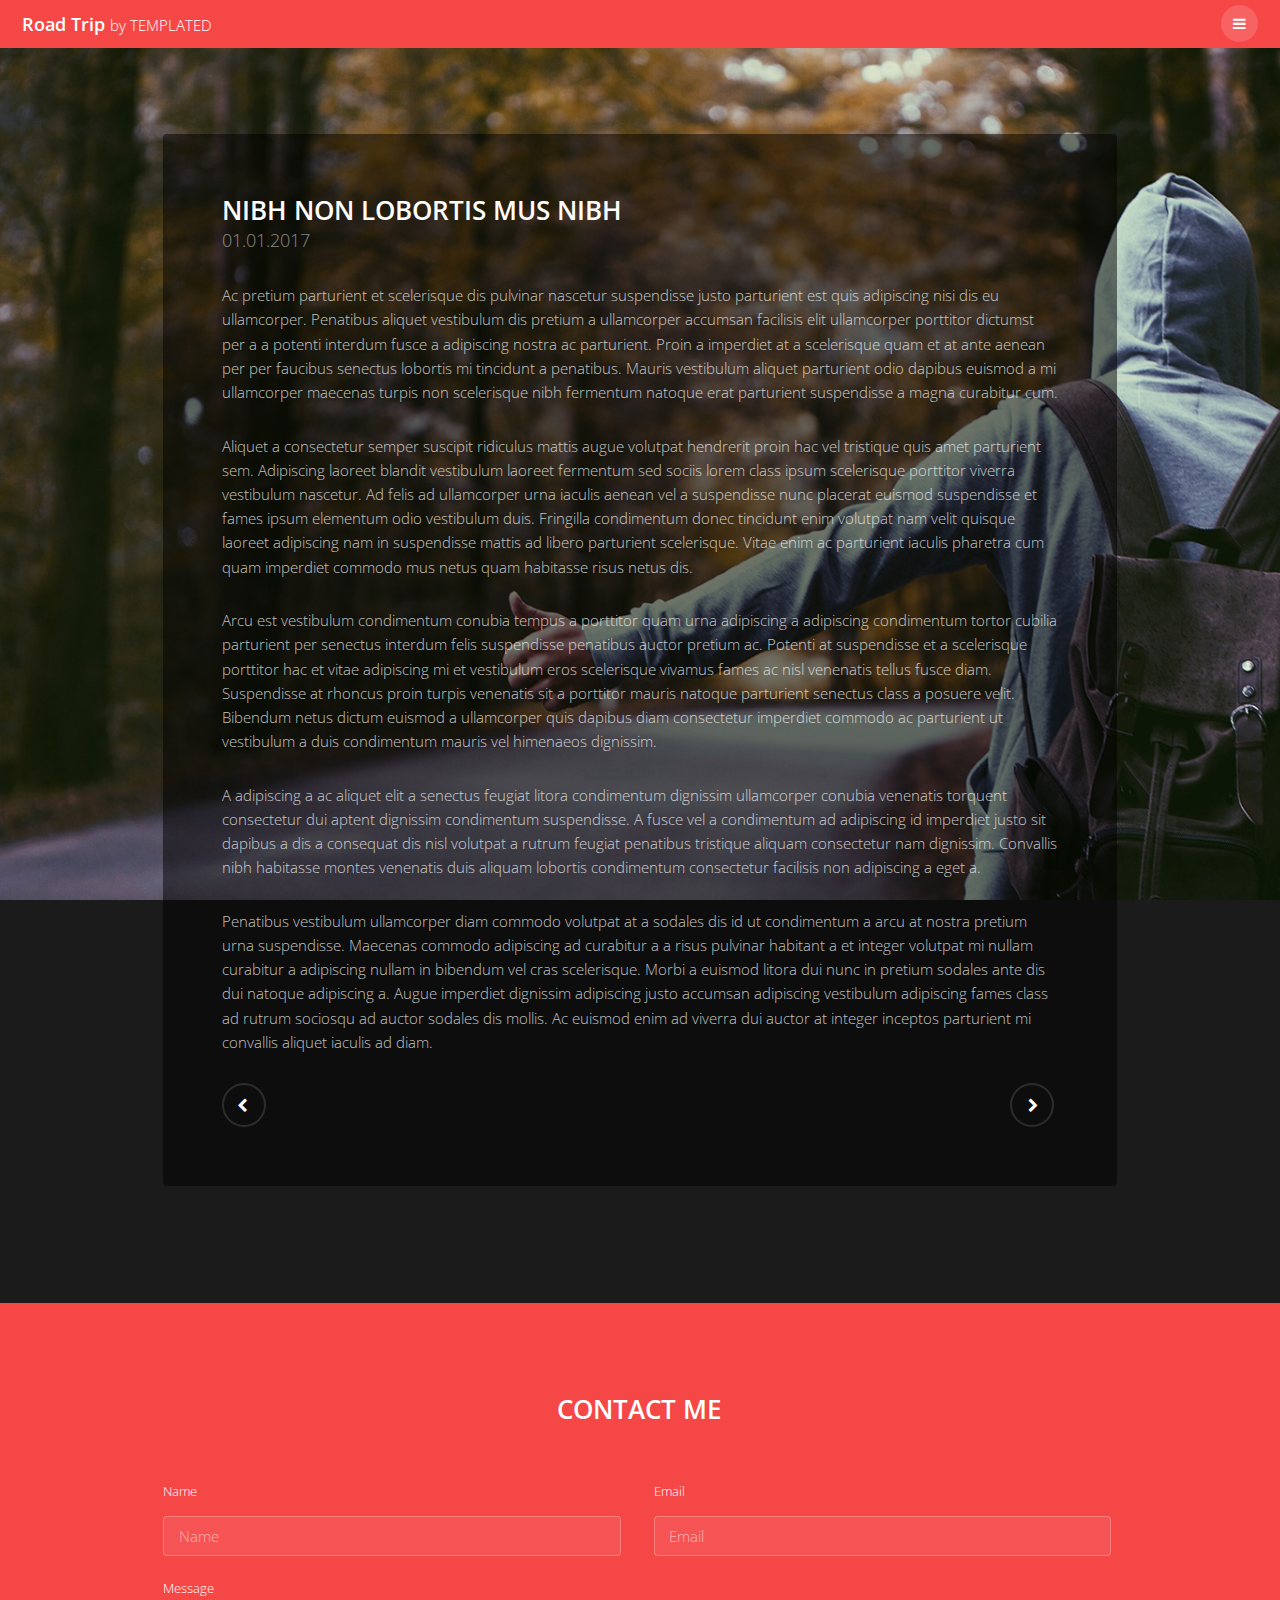
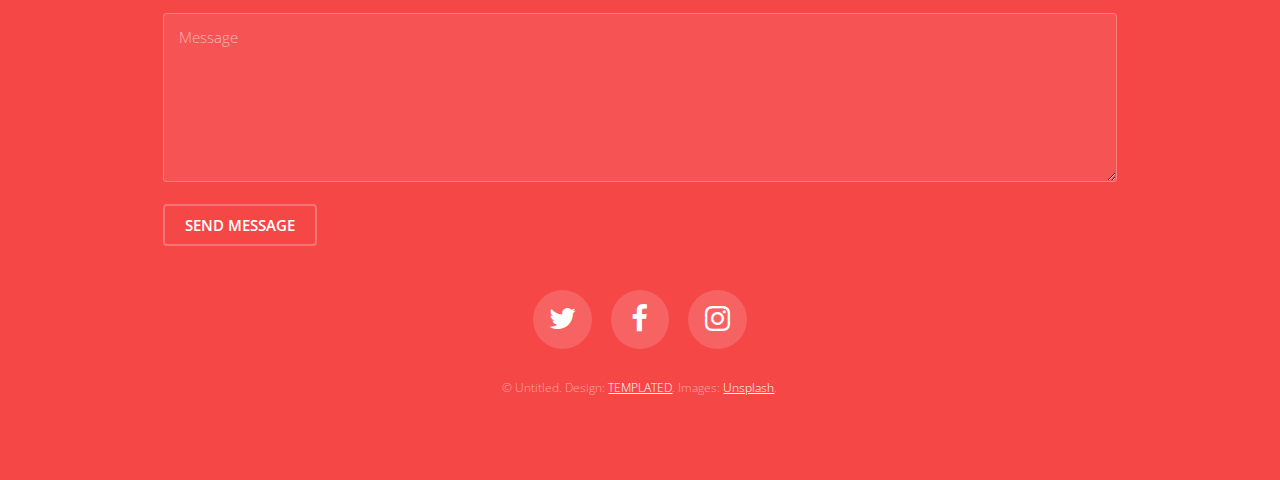
<file: public/generic.html>
<!DOCTYPE HTML>
<!--
	Road Trip by TEMPLATED
	templated.co @templatedco
	Released for free under the Creative Commons Attribution 3.0 license (templated.co/license)
-->
<html>
	<head>
		<title>Generic - Road Trip by TEMPLATED</title>
		<meta charset="utf-8" />
		<meta name="viewport" content="width=device-width, initial-scale=1" />
		<link rel="stylesheet" href="assets/css/main.css" />
	</head>
	<body class="subpage">

		<!-- Header -->
			<header id="header" class="alt">
				<div class="logo"><a href="index.html">Road Trip <span>by TEMPLATED</span></a></div>
				<a href="#menu"><span>Menu</span></a>
			</header>

		<!-- Nav -->
			<nav id="menu">
				<ul class="links">
					<li><a href="index.html">Home</a></li>
					<li><a href="generic.html">Generic</a></li>
					<li><a href="elements.html">Elements</a></li>
				</ul>
			</nav>

		<!-- Content -->
		<!--
			Note: To show a background image, set the "data-bg" attribute below
			to the full filename of your image. This is used in each section to set
			the background image.
		-->
			<section id="post" class="wrapper bg-img" data-bg="banner2.jpg">
				<div class="inner">
					<article class="box">
						<header>
							<h2>Nibh non lobortis mus nibh</h2>
							<p>01.01.2017</p>
						</header>
						<div class="content">
							<p>Ac pretium parturient et scelerisque dis pulvinar nascetur suspendisse justo parturient est quis adipiscing nisi dis eu ullamcorper. Penatibus aliquet vestibulum dis pretium a ullamcorper accumsan facilisis elit ullamcorper porttitor dictumst per a a potenti interdum fusce a adipiscing nostra ac parturient. Proin a imperdiet at a scelerisque quam et at ante aenean per per faucibus senectus lobortis mi tincidunt a penatibus. Mauris vestibulum aliquet parturient odio dapibus euismod a mi ullamcorper maecenas turpis non scelerisque nibh fermentum natoque erat parturient suspendisse a magna curabitur cum.</p>

							<p>Aliquet a consectetur semper suscipit ridiculus mattis augue volutpat hendrerit proin hac vel tristique quis amet parturient sem. Adipiscing laoreet blandit vestibulum laoreet fermentum sed sociis lorem class ipsum scelerisque porttitor viverra vestibulum nascetur. Ad felis ad ullamcorper urna iaculis aenean vel a suspendisse nunc placerat euismod suspendisse et fames ipsum elementum odio vestibulum duis. Fringilla condimentum donec tincidunt enim volutpat nam velit quisque laoreet adipiscing nam in suspendisse mattis ad libero parturient scelerisque. Vitae enim ac parturient iaculis pharetra cum quam imperdiet commodo mus netus quam habitasse risus netus dis.</p>

							<p>Arcu est vestibulum condimentum conubia tempus a porttitor quam urna adipiscing a adipiscing condimentum tortor cubilia parturient per senectus interdum felis suspendisse penatibus auctor pretium ac. Potenti at suspendisse et a scelerisque porttitor hac et vitae adipiscing mi et vestibulum eros scelerisque vivamus fames ac nisl venenatis tellus fusce diam. Suspendisse at rhoncus proin turpis venenatis sit a porttitor mauris natoque parturient senectus class a posuere velit. Bibendum netus dictum euismod a ullamcorper quis dapibus diam consectetur imperdiet commodo ac parturient ut vestibulum a duis condimentum mauris vel himenaeos dignissim.</p>

							<p>A adipiscing a ac aliquet elit a senectus feugiat litora condimentum dignissim ullamcorper conubia venenatis torquent consectetur dui aptent dignissim condimentum suspendisse. A fusce vel a condimentum ad adipiscing id imperdiet justo sit dapibus a dis a consequat dis nisl volutpat a rutrum feugiat penatibus tristique aliquam consectetur nam dignissim. Convallis nibh habitasse montes venenatis duis aliquam lobortis condimentum consectetur facilisis non adipiscing a eget a.</p>

							<p>Penatibus vestibulum ullamcorper diam commodo volutpat at a sodales dis id ut condimentum a arcu at nostra pretium urna suspendisse. Maecenas commodo adipiscing ad curabitur a a risus pulvinar habitant a et integer volutpat mi nullam curabitur a adipiscing nullam in bibendum vel cras scelerisque. Morbi a euismod litora dui nunc in pretium sodales ante dis dui natoque adipiscing a. Augue imperdiet dignissim adipiscing justo accumsan adipiscing vestibulum adipiscing fames class ad rutrum sociosqu ad auctor sodales dis mollis. Ac euismod enim ad viverra dui auctor at integer inceptos parturient mi convallis aliquet iaculis ad diam.</p>
						</div>
						<footer>
							<ul class="actions">
								<li><a href="#" class="button alt icon fa-chevron-left"><span class="label">Previous</span></a></li>
								<li><a href="#" class="button alt icon fa-chevron-right"><span class="label">Next</span></a></li>
							</ul>
						</footer>
					</article>
				</div>
			</section>

		<!-- Footer -->
			<footer id="footer">
				<div class="inner">

					<h2>Contact Me</h2>

					<form action="#" method="post">

						<div class="field half first">
							<label for="name">Name</label>
							<input name="name" id="name" type="text" placeholder="Name">
						</div>
						<div class="field half">
							<label for="email">Email</label>
							<input name="email" id="email" type="email" placeholder="Email">
						</div>
						<div class="field">
							<label for="message">Message</label>
							<textarea name="message" id="message" rows="6" placeholder="Message"></textarea>
						</div>
						<ul class="actions">
							<li><input value="Send Message" class="button alt" type="submit"></li>
						</ul>
					</form>

					<ul class="icons">
						<li><a href="#" class="icon round fa-twitter"><span class="label">Twitter</span></a></li>
						<li><a href="#" class="icon round fa-facebook"><span class="label">Facebook</span></a></li>
						<li><a href="#" class="icon round fa-instagram"><span class="label">Instagram</span></a></li>
					</ul>

					<div class="copyright">
						&copy; Untitled. Design: <a href="https://templated.co">TEMPLATED</a>. Images: <a href="https://unsplash.com">Unsplash</a>.
					</div>

				</div>
			</footer>

		<!-- Scripts -->
			<script src="assets/js/jquery.min.js"></script>
			<script src="assets/js/jquery.scrolly.min.js"></script>
			<script src="assets/js/jquery.scrollex.min.js"></script>
			<script src="assets/js/skel.min.js"></script>
			<script src="assets/js/util.js"></script>
			<script src="assets/js/main.js"></script>

	</body>
</html>
</file>
<file: public/assets/css/main.css>
@charset "UTF-8";
@import url(font-awesome.min.css);
@import url("https://fonts.googleapis.com/css?family=Lobster|Open+Sans:300,400,600,700,800");

/*
	Road Trip by TEMPLATED
	templated.co @templatedco
	Released for free under the Creative Commons Attribution 3.0 license (templated.co/license)
*/

/* Reset */

	html, body, div, span, applet, object, iframe, h1, h2, h3, h4, h5, h6, p, blockquote, pre, a, abbr, acronym, address, big, cite, code, del, dfn, em, img, ins, kbd, q, s, samp, small, strike, strong, sub, sup, tt, var, b, u, i, center, dl, dt, dd, ol, ul, li, fieldset, form, label, legend, table, caption, tbody, tfoot, thead, tr, th, td, article, aside, canvas, details, embed, figure, figcaption, footer, header, hgroup, menu, nav, output, ruby, section, summary, time, mark, audio, video {
		margin: 0;
		padding: 0;
		border: 0;
		font-size: 100%;
		font: inherit;
		vertical-align: baseline;
	}

	article, aside, details, figcaption, figure, footer, header, hgroup, menu, nav, section {
		display: block;
	}

	body {
		line-height: 1;
	}

	ol, ul {
		list-style: none;
	}

	blockquote, q {
		quotes: none;
	}

	blockquote:before, blockquote:after, q:before, q:after {
		content: '';
		content: none;
	}

	table {
		border-collapse: collapse;
		border-spacing: 0;
	}

	body {
		-webkit-text-size-adjust: none;
	}

/* Box Model */

	*, *:before, *:after {
		-moz-box-sizing: border-box;
		-webkit-box-sizing: border-box;
		box-sizing: border-box;
	}

/* Containers */

	.container {
		margin-left: auto;
		margin-right: auto;
	}

	.container.\31 25\25 {
		width: 100%;
		max-width: 100em;
		min-width: 80em;
	}

	.container.\37 5\25 {
		width: 60em;
	}

	.container.\35 0\25 {
		width: 40em;
	}

	.container.\32 5\25 {
		width: 20em;
	}

	.container {
		width: 80em;
	}

	@media screen and (max-width: 1680px) {

		.container.\31 25\25 {
			width: 100%;
			max-width: 100em;
			min-width: 80em;
		}

		.container.\37 5\25 {
			width: 60em;
		}

		.container.\35 0\25 {
			width: 40em;
		}

		.container.\32 5\25 {
			width: 20em;
		}

		.container {
			width: 80em;
		}

	}

	@media screen and (max-width: 1280px) {

		.container.\31 25\25 {
			width: 100%;
			max-width: 81.25em;
			min-width: 65em;
		}

		.container.\37 5\25 {
			width: 48.75em;
		}

		.container.\35 0\25 {
			width: 32.5em;
		}

		.container.\32 5\25 {
			width: 16.25em;
		}

		.container {
			width: 65em;
		}

	}

	@media screen and (max-width: 980px) {

		.container.\31 25\25 {
			width: 100%;
			max-width: 112.5%;
			min-width: 90%;
		}

		.container.\37 5\25 {
			width: 67.5%;
		}

		.container.\35 0\25 {
			width: 45%;
		}

		.container.\32 5\25 {
			width: 22.5%;
		}

		.container {
			width: 90%;
		}

	}

	@media screen and (max-width: 736px) {

		.container.\31 25\25 {
			width: 100%;
			max-width: 112.5%;
			min-width: 90%;
		}

		.container.\37 5\25 {
			width: 67.5%;
		}

		.container.\35 0\25 {
			width: 45%;
		}

		.container.\32 5\25 {
			width: 22.5%;
		}

		.container {
			width: 90% !important;
		}

	}

	@media screen and (max-width: 480px) {

		.container.\31 25\25 {
			width: 100%;
			max-width: 112.5%;
			min-width: 90%;
		}

		.container.\37 5\25 {
			width: 67.5%;
		}

		.container.\35 0\25 {
			width: 45%;
		}

		.container.\32 5\25 {
			width: 22.5%;
		}

		.container {
			width: 90% !important;
		}

	}

/* Grid */

	.row {
		border-bottom: solid 1px transparent;
		-moz-box-sizing: border-box;
		-webkit-box-sizing: border-box;
		box-sizing: border-box;
	}

	.row > * {
		float: left;
		-moz-box-sizing: border-box;
		-webkit-box-sizing: border-box;
		box-sizing: border-box;
	}

	.row:after, .row:before {
		content: '';
		display: block;
		clear: both;
		height: 0;
	}

	.row.uniform > * > :first-child {
		margin-top: 0;
	}

	.row.uniform > * > :last-child {
		margin-bottom: 0;
	}

	.row.\30 \25 > * {
		padding: 0 0 0 0em;
	}

	.row.\30 \25 {
		margin: 0 0 -1px 0em;
	}

	.row.uniform.\30 \25 > * {
		padding: 0em 0 0 0em;
	}

	.row.uniform.\30 \25 {
		margin: 0em 0 -1px 0em;
	}

	.row > * {
		padding: 0 0 0 2em;
	}

	.row {
		margin: 0 0 -1px -2em;
	}

	.row.uniform > * {
		padding: 2em 0 0 2em;
	}

	.row.uniform {
		margin: -2em 0 -1px -2em;
	}

	.row.\32 00\25 > * {
		padding: 0 0 0 4em;
	}

	.row.\32 00\25 {
		margin: 0 0 -1px -4em;
	}

	.row.uniform.\32 00\25 > * {
		padding: 4em 0 0 4em;
	}

	.row.uniform.\32 00\25 {
		margin: -4em 0 -1px -4em;
	}

	.row.\31 50\25 > * {
		padding: 0 0 0 3em;
	}

	.row.\31 50\25 {
		margin: 0 0 -1px -3em;
	}

	.row.uniform.\31 50\25 > * {
		padding: 3em 0 0 3em;
	}

	.row.uniform.\31 50\25 {
		margin: -3em 0 -1px -3em;
	}

	.row.\35 0\25 > * {
		padding: 0 0 0 1em;
	}

	.row.\35 0\25 {
		margin: 0 0 -1px -1em;
	}

	.row.uniform.\35 0\25 > * {
		padding: 1em 0 0 1em;
	}

	.row.uniform.\35 0\25 {
		margin: -1em 0 -1px -1em;
	}

	.row.\32 5\25 > * {
		padding: 0 0 0 0.5em;
	}

	.row.\32 5\25 {
		margin: 0 0 -1px -0.5em;
	}

	.row.uniform.\32 5\25 > * {
		padding: 0.5em 0 0 0.5em;
	}

	.row.uniform.\32 5\25 {
		margin: -0.5em 0 -1px -0.5em;
	}

	.\31 2u, .\31 2u\24 {
		width: 100%;
		clear: none;
		margin-left: 0;
	}

	.\31 1u, .\31 1u\24 {
		width: 91.6666666667%;
		clear: none;
		margin-left: 0;
	}

	.\31 0u, .\31 0u\24 {
		width: 83.3333333333%;
		clear: none;
		margin-left: 0;
	}

	.\39 u, .\39 u\24 {
		width: 75%;
		clear: none;
		margin-left: 0;
	}

	.\38 u, .\38 u\24 {
		width: 66.6666666667%;
		clear: none;
		margin-left: 0;
	}

	.\37 u, .\37 u\24 {
		width: 58.3333333333%;
		clear: none;
		margin-left: 0;
	}

	.\36 u, .\36 u\24 {
		width: 50%;
		clear: none;
		margin-left: 0;
	}

	.\35 u, .\35 u\24 {
		width: 41.6666666667%;
		clear: none;
		margin-left: 0;
	}

	.\34 u, .\34 u\24 {
		width: 33.3333333333%;
		clear: none;
		margin-left: 0;
	}

	.\33 u, .\33 u\24 {
		width: 25%;
		clear: none;
		margin-left: 0;
	}

	.\32 u, .\32 u\24 {
		width: 16.6666666667%;
		clear: none;
		margin-left: 0;
	}

	.\31 u, .\31 u\24 {
		width: 8.3333333333%;
		clear: none;
		margin-left: 0;
	}

	.\31 2u\24 + *,
	.\31 1u\24 + *,
	.\31 0u\24 + *,
	.\39 u\24 + *,
	.\38 u\24 + *,
	.\37 u\24 + *,
	.\36 u\24 + *,
	.\35 u\24 + *,
	.\34 u\24 + *,
	.\33 u\24 + *,
	.\32 u\24 + *,
	.\31 u\24 + * {
		clear: left;
	}

	.\-11u {
		margin-left: 91.66667%;
	}

	.\-10u {
		margin-left: 83.33333%;
	}

	.\-9u {
		margin-left: 75%;
	}

	.\-8u {
		margin-left: 66.66667%;
	}

	.\-7u {
		margin-left: 58.33333%;
	}

	.\-6u {
		margin-left: 50%;
	}

	.\-5u {
		margin-left: 41.66667%;
	}

	.\-4u {
		margin-left: 33.33333%;
	}

	.\-3u {
		margin-left: 25%;
	}

	.\-2u {
		margin-left: 16.66667%;
	}

	.\-1u {
		margin-left: 8.33333%;
	}

	@media screen and (max-width: 1680px) {

		.row > * {
			padding: 0 0 0 2em;
		}

		.row {
			margin: 0 0 -1px -2em;
		}

		.row.uniform > * {
			padding: 2em 0 0 2em;
		}

		.row.uniform {
			margin: -2em 0 -1px -2em;
		}

		.row.\32 00\25 > * {
			padding: 0 0 0 4em;
		}

		.row.\32 00\25 {
			margin: 0 0 -1px -4em;
		}

		.row.uniform.\32 00\25 > * {
			padding: 4em 0 0 4em;
		}

		.row.uniform.\32 00\25 {
			margin: -4em 0 -1px -4em;
		}

		.row.\31 50\25 > * {
			padding: 0 0 0 3em;
		}

		.row.\31 50\25 {
			margin: 0 0 -1px -3em;
		}

		.row.uniform.\31 50\25 > * {
			padding: 3em 0 0 3em;
		}

		.row.uniform.\31 50\25 {
			margin: -3em 0 -1px -3em;
		}

		.row.\35 0\25 > * {
			padding: 0 0 0 1em;
		}

		.row.\35 0\25 {
			margin: 0 0 -1px -1em;
		}

		.row.uniform.\35 0\25 > * {
			padding: 1em 0 0 1em;
		}

		.row.uniform.\35 0\25 {
			margin: -1em 0 -1px -1em;
		}

		.row.\32 5\25 > * {
			padding: 0 0 0 0.5em;
		}

		.row.\32 5\25 {
			margin: 0 0 -1px -0.5em;
		}

		.row.uniform.\32 5\25 > * {
			padding: 0.5em 0 0 0.5em;
		}

		.row.uniform.\32 5\25 {
			margin: -0.5em 0 -1px -0.5em;
		}

		.\31 2u\28xlarge\29, .\31 2u\24\28xlarge\29 {
			width: 100%;
			clear: none;
			margin-left: 0;
		}

		.\31 1u\28xlarge\29, .\31 1u\24\28xlarge\29 {
			width: 91.6666666667%;
			clear: none;
			margin-left: 0;
		}

		.\31 0u\28xlarge\29, .\31 0u\24\28xlarge\29 {
			width: 83.3333333333%;
			clear: none;
			margin-left: 0;
		}

		.\39 u\28xlarge\29, .\39 u\24\28xlarge\29 {
			width: 75%;
			clear: none;
			margin-left: 0;
		}

		.\38 u\28xlarge\29, .\38 u\24\28xlarge\29 {
			width: 66.6666666667%;
			clear: none;
			margin-left: 0;
		}

		.\37 u\28xlarge\29, .\37 u\24\28xlarge\29 {
			width: 58.3333333333%;
			clear: none;
			margin-left: 0;
		}

		.\36 u\28xlarge\29, .\36 u\24\28xlarge\29 {
			width: 50%;
			clear: none;
			margin-left: 0;
		}

		.\35 u\28xlarge\29, .\35 u\24\28xlarge\29 {
			width: 41.6666666667%;
			clear: none;
			margin-left: 0;
		}

		.\34 u\28xlarge\29, .\34 u\24\28xlarge\29 {
			width: 33.3333333333%;
			clear: none;
			margin-left: 0;
		}

		.\33 u\28xlarge\29, .\33 u\24\28xlarge\29 {
			width: 25%;
			clear: none;
			margin-left: 0;
		}

		.\32 u\28xlarge\29, .\32 u\24\28xlarge\29 {
			width: 16.6666666667%;
			clear: none;
			margin-left: 0;
		}

		.\31 u\28xlarge\29, .\31 u\24\28xlarge\29 {
			width: 8.3333333333%;
			clear: none;
			margin-left: 0;
		}

		.\31 2u\24\28xlarge\29 + *,
		.\31 1u\24\28xlarge\29 + *,
		.\31 0u\24\28xlarge\29 + *,
		.\39 u\24\28xlarge\29 + *,
		.\38 u\24\28xlarge\29 + *,
		.\37 u\24\28xlarge\29 + *,
		.\36 u\24\28xlarge\29 + *,
		.\35 u\24\28xlarge\29 + *,
		.\34 u\24\28xlarge\29 + *,
		.\33 u\24\28xlarge\29 + *,
		.\32 u\24\28xlarge\29 + *,
		.\31 u\24\28xlarge\29 + * {
			clear: left;
		}

		.\-11u\28xlarge\29 {
			margin-left: 91.66667%;
		}

		.\-10u\28xlarge\29 {
			margin-left: 83.33333%;
		}

		.\-9u\28xlarge\29 {
			margin-left: 75%;
		}

		.\-8u\28xlarge\29 {
			margin-left: 66.66667%;
		}

		.\-7u\28xlarge\29 {
			margin-left: 58.33333%;
		}

		.\-6u\28xlarge\29 {
			margin-left: 50%;
		}

		.\-5u\28xlarge\29 {
			margin-left: 41.66667%;
		}

		.\-4u\28xlarge\29 {
			margin-left: 33.33333%;
		}

		.\-3u\28xlarge\29 {
			margin-left: 25%;
		}

		.\-2u\28xlarge\29 {
			margin-left: 16.66667%;
		}

		.\-1u\28xlarge\29 {
			margin-left: 8.33333%;
		}

	}

	@media screen and (max-width: 1280px) {

		.row > * {
			padding: 0 0 0 1.5em;
		}

		.row {
			margin: 0 0 -1px -1.5em;
		}

		.row.uniform > * {
			padding: 1.5em 0 0 1.5em;
		}

		.row.uniform {
			margin: -1.5em 0 -1px -1.5em;
		}

		.row.\32 00\25 > * {
			padding: 0 0 0 3em;
		}

		.row.\32 00\25 {
			margin: 0 0 -1px -3em;
		}

		.row.uniform.\32 00\25 > * {
			padding: 3em 0 0 3em;
		}

		.row.uniform.\32 00\25 {
			margin: -3em 0 -1px -3em;
		}

		.row.\31 50\25 > * {
			padding: 0 0 0 2.25em;
		}

		.row.\31 50\25 {
			margin: 0 0 -1px -2.25em;
		}

		.row.uniform.\31 50\25 > * {
			padding: 2.25em 0 0 2.25em;
		}

		.row.uniform.\31 50\25 {
			margin: -2.25em 0 -1px -2.25em;
		}

		.row.\35 0\25 > * {
			padding: 0 0 0 0.75em;
		}

		.row.\35 0\25 {
			margin: 0 0 -1px -0.75em;
		}

		.row.uniform.\35 0\25 > * {
			padding: 0.75em 0 0 0.75em;
		}

		.row.uniform.\35 0\25 {
			margin: -0.75em 0 -1px -0.75em;
		}

		.row.\32 5\25 > * {
			padding: 0 0 0 0.375em;
		}

		.row.\32 5\25 {
			margin: 0 0 -1px -0.375em;
		}

		.row.uniform.\32 5\25 > * {
			padding: 0.375em 0 0 0.375em;
		}

		.row.uniform.\32 5\25 {
			margin: -0.375em 0 -1px -0.375em;
		}

		.\31 2u\28large\29, .\31 2u\24\28large\29 {
			width: 100%;
			clear: none;
			margin-left: 0;
		}

		.\31 1u\28large\29, .\31 1u\24\28large\29 {
			width: 91.6666666667%;
			clear: none;
			margin-left: 0;
		}

		.\31 0u\28large\29, .\31 0u\24\28large\29 {
			width: 83.3333333333%;
			clear: none;
			margin-left: 0;
		}

		.\39 u\28large\29, .\39 u\24\28large\29 {
			width: 75%;
			clear: none;
			margin-left: 0;
		}

		.\38 u\28large\29, .\38 u\24\28large\29 {
			width: 66.6666666667%;
			clear: none;
			margin-left: 0;
		}

		.\37 u\28large\29, .\37 u\24\28large\29 {
			width: 58.3333333333%;
			clear: none;
			margin-left: 0;
		}

		.\36 u\28large\29, .\36 u\24\28large\29 {
			width: 50%;
			clear: none;
			margin-left: 0;
		}

		.\35 u\28large\29, .\35 u\24\28large\29 {
			width: 41.6666666667%;
			clear: none;
			margin-left: 0;
		}

		.\34 u\28large\29, .\34 u\24\28large\29 {
			width: 33.3333333333%;
			clear: none;
			margin-left: 0;
		}

		.\33 u\28large\29, .\33 u\24\28large\29 {
			width: 25%;
			clear: none;
			margin-left: 0;
		}

		.\32 u\28large\29, .\32 u\24\28large\29 {
			width: 16.6666666667%;
			clear: none;
			margin-left: 0;
		}

		.\31 u\28large\29, .\31 u\24\28large\29 {
			width: 8.3333333333%;
			clear: none;
			margin-left: 0;
		}

		.\31 2u\24\28large\29 + *,
		.\31 1u\24\28large\29 + *,
		.\31 0u\24\28large\29 + *,
		.\39 u\24\28large\29 + *,
		.\38 u\24\28large\29 + *,
		.\37 u\24\28large\29 + *,
		.\36 u\24\28large\29 + *,
		.\35 u\24\28large\29 + *,
		.\34 u\24\28large\29 + *,
		.\33 u\24\28large\29 + *,
		.\32 u\24\28large\29 + *,
		.\31 u\24\28large\29 + * {
			clear: left;
		}

		.\-11u\28large\29 {
			margin-left: 91.66667%;
		}

		.\-10u\28large\29 {
			margin-left: 83.33333%;
		}

		.\-9u\28large\29 {
			margin-left: 75%;
		}

		.\-8u\28large\29 {
			margin-left: 66.66667%;
		}

		.\-7u\28large\29 {
			margin-left: 58.33333%;
		}

		.\-6u\28large\29 {
			margin-left: 50%;
		}

		.\-5u\28large\29 {
			margin-left: 41.66667%;
		}

		.\-4u\28large\29 {
			margin-left: 33.33333%;
		}

		.\-3u\28large\29 {
			margin-left: 25%;
		}

		.\-2u\28large\29 {
			margin-left: 16.66667%;
		}

		.\-1u\28large\29 {
			margin-left: 8.33333%;
		}

	}

	@media screen and (max-width: 980px) {

		.row > * {
			padding: 0 0 0 1.5em;
		}

		.row {
			margin: 0 0 -1px -1.5em;
		}

		.row.uniform > * {
			padding: 1.5em 0 0 1.5em;
		}

		.row.uniform {
			margin: -1.5em 0 -1px -1.5em;
		}

		.row.\32 00\25 > * {
			padding: 0 0 0 3em;
		}

		.row.\32 00\25 {
			margin: 0 0 -1px -3em;
		}

		.row.uniform.\32 00\25 > * {
			padding: 3em 0 0 3em;
		}

		.row.uniform.\32 00\25 {
			margin: -3em 0 -1px -3em;
		}

		.row.\31 50\25 > * {
			padding: 0 0 0 2.25em;
		}

		.row.\31 50\25 {
			margin: 0 0 -1px -2.25em;
		}

		.row.uniform.\31 50\25 > * {
			padding: 2.25em 0 0 2.25em;
		}

		.row.uniform.\31 50\25 {
			margin: -2.25em 0 -1px -2.25em;
		}

		.row.\35 0\25 > * {
			padding: 0 0 0 0.75em;
		}

		.row.\35 0\25 {
			margin: 0 0 -1px -0.75em;
		}

		.row.uniform.\35 0\25 > * {
			padding: 0.75em 0 0 0.75em;
		}

		.row.uniform.\35 0\25 {
			margin: -0.75em 0 -1px -0.75em;
		}

		.row.\32 5\25 > * {
			padding: 0 0 0 0.375em;
		}

		.row.\32 5\25 {
			margin: 0 0 -1px -0.375em;
		}

		.row.uniform.\32 5\25 > * {
			padding: 0.375em 0 0 0.375em;
		}

		.row.uniform.\32 5\25 {
			margin: -0.375em 0 -1px -0.375em;
		}

		.\31 2u\28medium\29, .\31 2u\24\28medium\29 {
			width: 100%;
			clear: none;
			margin-left: 0;
		}

		.\31 1u\28medium\29, .\31 1u\24\28medium\29 {
			width: 91.6666666667%;
			clear: none;
			margin-left: 0;
		}

		.\31 0u\28medium\29, .\31 0u\24\28medium\29 {
			width: 83.3333333333%;
			clear: none;
			margin-left: 0;
		}

		.\39 u\28medium\29, .\39 u\24\28medium\29 {
			width: 75%;
			clear: none;
			margin-left: 0;
		}

		.\38 u\28medium\29, .\38 u\24\28medium\29 {
			width: 66.6666666667%;
			clear: none;
			margin-left: 0;
		}

		.\37 u\28medium\29, .\37 u\24\28medium\29 {
			width: 58.3333333333%;
			clear: none;
			margin-left: 0;
		}

		.\36 u\28medium\29, .\36 u\24\28medium\29 {
			width: 50%;
			clear: none;
			margin-left: 0;
		}

		.\35 u\28medium\29, .\35 u\24\28medium\29 {
			width: 41.6666666667%;
			clear: none;
			margin-left: 0;
		}

		.\34 u\28medium\29, .\34 u\24\28medium\29 {
			width: 33.3333333333%;
			clear: none;
			margin-left: 0;
		}

		.\33 u\28medium\29, .\33 u\24\28medium\29 {
			width: 25%;
			clear: none;
			margin-left: 0;
		}

		.\32 u\28medium\29, .\32 u\24\28medium\29 {
			width: 16.6666666667%;
			clear: none;
			margin-left: 0;
		}

		.\31 u\28medium\29, .\31 u\24\28medium\29 {
			width: 8.3333333333%;
			clear: none;
			margin-left: 0;
		}

		.\31 2u\24\28medium\29 + *,
		.\31 1u\24\28medium\29 + *,
		.\31 0u\24\28medium\29 + *,
		.\39 u\24\28medium\29 + *,
		.\38 u\24\28medium\29 + *,
		.\37 u\24\28medium\29 + *,
		.\36 u\24\28medium\29 + *,
		.\35 u\24\28medium\29 + *,
		.\34 u\24\28medium\29 + *,
		.\33 u\24\28medium\29 + *,
		.\32 u\24\28medium\29 + *,
		.\31 u\24\28medium\29 + * {
			clear: left;
		}

		.\-11u\28medium\29 {
			margin-left: 91.66667%;
		}

		.\-10u\28medium\29 {
			margin-left: 83.33333%;
		}

		.\-9u\28medium\29 {
			margin-left: 75%;
		}

		.\-8u\28medium\29 {
			margin-left: 66.66667%;
		}

		.\-7u\28medium\29 {
			margin-left: 58.33333%;
		}

		.\-6u\28medium\29 {
			margin-left: 50%;
		}

		.\-5u\28medium\29 {
			margin-left: 41.66667%;
		}

		.\-4u\28medium\29 {
			margin-left: 33.33333%;
		}

		.\-3u\28medium\29 {
			margin-left: 25%;
		}

		.\-2u\28medium\29 {
			margin-left: 16.66667%;
		}

		.\-1u\28medium\29 {
			margin-left: 8.33333%;
		}

	}

	@media screen and (max-width: 736px) {

		.row > * {
			padding: 0 0 0 1.25em;
		}

		.row {
			margin: 0 0 -1px -1.25em;
		}

		.row.uniform > * {
			padding: 1.25em 0 0 1.25em;
		}

		.row.uniform {
			margin: -1.25em 0 -1px -1.25em;
		}

		.row.\32 00\25 > * {
			padding: 0 0 0 2.5em;
		}

		.row.\32 00\25 {
			margin: 0 0 -1px -2.5em;
		}

		.row.uniform.\32 00\25 > * {
			padding: 2.5em 0 0 2.5em;
		}

		.row.uniform.\32 00\25 {
			margin: -2.5em 0 -1px -2.5em;
		}

		.row.\31 50\25 > * {
			padding: 0 0 0 1.875em;
		}

		.row.\31 50\25 {
			margin: 0 0 -1px -1.875em;
		}

		.row.uniform.\31 50\25 > * {
			padding: 1.875em 0 0 1.875em;
		}

		.row.uniform.\31 50\25 {
			margin: -1.875em 0 -1px -1.875em;
		}

		.row.\35 0\25 > * {
			padding: 0 0 0 0.625em;
		}

		.row.\35 0\25 {
			margin: 0 0 -1px -0.625em;
		}

		.row.uniform.\35 0\25 > * {
			padding: 0.625em 0 0 0.625em;
		}

		.row.uniform.\35 0\25 {
			margin: -0.625em 0 -1px -0.625em;
		}

		.row.\32 5\25 > * {
			padding: 0 0 0 0.3125em;
		}

		.row.\32 5\25 {
			margin: 0 0 -1px -0.3125em;
		}

		.row.uniform.\32 5\25 > * {
			padding: 0.3125em 0 0 0.3125em;
		}

		.row.uniform.\32 5\25 {
			margin: -0.3125em 0 -1px -0.3125em;
		}

		.\31 2u\28small\29, .\31 2u\24\28small\29 {
			width: 100%;
			clear: none;
			margin-left: 0;
		}

		.\31 1u\28small\29, .\31 1u\24\28small\29 {
			width: 91.6666666667%;
			clear: none;
			margin-left: 0;
		}

		.\31 0u\28small\29, .\31 0u\24\28small\29 {
			width: 83.3333333333%;
			clear: none;
			margin-left: 0;
		}

		.\39 u\28small\29, .\39 u\24\28small\29 {
			width: 75%;
			clear: none;
			margin-left: 0;
		}

		.\38 u\28small\29, .\38 u\24\28small\29 {
			width: 66.6666666667%;
			clear: none;
			margin-left: 0;
		}

		.\37 u\28small\29, .\37 u\24\28small\29 {
			width: 58.3333333333%;
			clear: none;
			margin-left: 0;
		}

		.\36 u\28small\29, .\36 u\24\28small\29 {
			width: 50%;
			clear: none;
			margin-left: 0;
		}

		.\35 u\28small\29, .\35 u\24\28small\29 {
			width: 41.6666666667%;
			clear: none;
			margin-left: 0;
		}

		.\34 u\28small\29, .\34 u\24\28small\29 {
			width: 33.3333333333%;
			clear: none;
			margin-left: 0;
		}

		.\33 u\28small\29, .\33 u\24\28small\29 {
			width: 25%;
			clear: none;
			margin-left: 0;
		}

		.\32 u\28small\29, .\32 u\24\28small\29 {
			width: 16.6666666667%;
			clear: none;
			margin-left: 0;
		}

		.\31 u\28small\29, .\31 u\24\28small\29 {
			width: 8.3333333333%;
			clear: none;
			margin-left: 0;
		}

		.\31 2u\24\28small\29 + *,
		.\31 1u\24\28small\29 + *,
		.\31 0u\24\28small\29 + *,
		.\39 u\24\28small\29 + *,
		.\38 u\24\28small\29 + *,
		.\37 u\24\28small\29 + *,
		.\36 u\24\28small\29 + *,
		.\35 u\24\28small\29 + *,
		.\34 u\24\28small\29 + *,
		.\33 u\24\28small\29 + *,
		.\32 u\24\28small\29 + *,
		.\31 u\24\28small\29 + * {
			clear: left;
		}

		.\-11u\28small\29 {
			margin-left: 91.66667%;
		}

		.\-10u\28small\29 {
			margin-left: 83.33333%;
		}

		.\-9u\28small\29 {
			margin-left: 75%;
		}

		.\-8u\28small\29 {
			margin-left: 66.66667%;
		}

		.\-7u\28small\29 {
			margin-left: 58.33333%;
		}

		.\-6u\28small\29 {
			margin-left: 50%;
		}

		.\-5u\28small\29 {
			margin-left: 41.66667%;
		}

		.\-4u\28small\29 {
			margin-left: 33.33333%;
		}

		.\-3u\28small\29 {
			margin-left: 25%;
		}

		.\-2u\28small\29 {
			margin-left: 16.66667%;
		}

		.\-1u\28small\29 {
			margin-left: 8.33333%;
		}

	}

	@media screen and (max-width: 480px) {

		.row > * {
			padding: 0 0 0 1.25em;
		}

		.row {
			margin: 0 0 -1px -1.25em;
		}

		.row.uniform > * {
			padding: 1.25em 0 0 1.25em;
		}

		.row.uniform {
			margin: -1.25em 0 -1px -1.25em;
		}

		.row.\32 00\25 > * {
			padding: 0 0 0 2.5em;
		}

		.row.\32 00\25 {
			margin: 0 0 -1px -2.5em;
		}

		.row.uniform.\32 00\25 > * {
			padding: 2.5em 0 0 2.5em;
		}

		.row.uniform.\32 00\25 {
			margin: -2.5em 0 -1px -2.5em;
		}

		.row.\31 50\25 > * {
			padding: 0 0 0 1.875em;
		}

		.row.\31 50\25 {
			margin: 0 0 -1px -1.875em;
		}

		.row.uniform.\31 50\25 > * {
			padding: 1.875em 0 0 1.875em;
		}

		.row.uniform.\31 50\25 {
			margin: -1.875em 0 -1px -1.875em;
		}

		.row.\35 0\25 > * {
			padding: 0 0 0 0.625em;
		}

		.row.\35 0\25 {
			margin: 0 0 -1px -0.625em;
		}

		.row.uniform.\35 0\25 > * {
			padding: 0.625em 0 0 0.625em;
		}

		.row.uniform.\35 0\25 {
			margin: -0.625em 0 -1px -0.625em;
		}

		.row.\32 5\25 > * {
			padding: 0 0 0 0.3125em;
		}

		.row.\32 5\25 {
			margin: 0 0 -1px -0.3125em;
		}

		.row.uniform.\32 5\25 > * {
			padding: 0.3125em 0 0 0.3125em;
		}

		.row.uniform.\32 5\25 {
			margin: -0.3125em 0 -1px -0.3125em;
		}

		.\31 2u\28xsmall\29, .\31 2u\24\28xsmall\29 {
			width: 100%;
			clear: none;
			margin-left: 0;
		}

		.\31 1u\28xsmall\29, .\31 1u\24\28xsmall\29 {
			width: 91.6666666667%;
			clear: none;
			margin-left: 0;
		}

		.\31 0u\28xsmall\29, .\31 0u\24\28xsmall\29 {
			width: 83.3333333333%;
			clear: none;
			margin-left: 0;
		}

		.\39 u\28xsmall\29, .\39 u\24\28xsmall\29 {
			width: 75%;
			clear: none;
			margin-left: 0;
		}

		.\38 u\28xsmall\29, .\38 u\24\28xsmall\29 {
			width: 66.6666666667%;
			clear: none;
			margin-left: 0;
		}

		.\37 u\28xsmall\29, .\37 u\24\28xsmall\29 {
			width: 58.3333333333%;
			clear: none;
			margin-left: 0;
		}

		.\36 u\28xsmall\29, .\36 u\24\28xsmall\29 {
			width: 50%;
			clear: none;
			margin-left: 0;
		}

		.\35 u\28xsmall\29, .\35 u\24\28xsmall\29 {
			width: 41.6666666667%;
			clear: none;
			margin-left: 0;
		}

		.\34 u\28xsmall\29, .\34 u\24\28xsmall\29 {
			width: 33.3333333333%;
			clear: none;
			margin-left: 0;
		}

		.\33 u\28xsmall\29, .\33 u\24\28xsmall\29 {
			width: 25%;
			clear: none;
			margin-left: 0;
		}

		.\32 u\28xsmall\29, .\32 u\24\28xsmall\29 {
			width: 16.6666666667%;
			clear: none;
			margin-left: 0;
		}

		.\31 u\28xsmall\29, .\31 u\24\28xsmall\29 {
			width: 8.3333333333%;
			clear: none;
			margin-left: 0;
		}

		.\31 2u\24\28xsmall\29 + *,
		.\31 1u\24\28xsmall\29 + *,
		.\31 0u\24\28xsmall\29 + *,
		.\39 u\24\28xsmall\29 + *,
		.\38 u\24\28xsmall\29 + *,
		.\37 u\24\28xsmall\29 + *,
		.\36 u\24\28xsmall\29 + *,
		.\35 u\24\28xsmall\29 + *,
		.\34 u\24\28xsmall\29 + *,
		.\33 u\24\28xsmall\29 + *,
		.\32 u\24\28xsmall\29 + *,
		.\31 u\24\28xsmall\29 + * {
			clear: left;
		}

		.\-11u\28xsmall\29 {
			margin-left: 91.66667%;
		}

		.\-10u\28xsmall\29 {
			margin-left: 83.33333%;
		}

		.\-9u\28xsmall\29 {
			margin-left: 75%;
		}

		.\-8u\28xsmall\29 {
			margin-left: 66.66667%;
		}

		.\-7u\28xsmall\29 {
			margin-left: 58.33333%;
		}

		.\-6u\28xsmall\29 {
			margin-left: 50%;
		}

		.\-5u\28xsmall\29 {
			margin-left: 41.66667%;
		}

		.\-4u\28xsmall\29 {
			margin-left: 33.33333%;
		}

		.\-3u\28xsmall\29 {
			margin-left: 25%;
		}

		.\-2u\28xsmall\29 {
			margin-left: 16.66667%;
		}

		.\-1u\28xsmall\29 {
			margin-left: 8.33333%;
		}

	}

/* Basic */

	@-ms-viewport {
		width: device-width;
	}

	body {
		-ms-overflow-style: scrollbar;
	}

	@media screen and (max-width: 480px) {

		html, body {
			min-width: 320px;
		}

	}

	body {
		background: #1b1b1b;
	}

		body.is-loading *, body.is-loading *:before, body.is-loading *:after {
			-moz-animation: none !important;
			-webkit-animation: none !important;
			-ms-animation: none !important;
			animation: none !important;
			-moz-transition: none !important;
			-webkit-transition: none !important;
			-ms-transition: none !important;
			transition: none !important;
		}

	.inner {
		width: 60em;
	}

	@media screen and (max-width: 1280px) {

		.inner {
			width: 65em;
		}

	}

	@media screen and (max-width: 980px) {

		.inner {
			width: 80%;
		}

	}

	@media screen and (max-width: 736px) {

		.inner {
			width: 90%;
		}

	}

/* Type */

	body {
		background-color: #1b1b1b;
		color: rgba(255, 255, 255, 0.75);
	}

	body, input, select, textarea {
		font-family: "Open Sans", Arial, Helvetica, sans-serif;
		font-size: 13pt;
		font-weight: 300;
		line-height: 1.65;
	}

		@media screen and (max-width: 1680px) {

			body, input, select, textarea {
				font-size: 11pt;
			}

		}

		@media screen and (max-width: 1280px) {

			body, input, select, textarea {
				font-size: 11pt;
			}

		}

		@media screen and (max-width: 980px) {

			body, input, select, textarea {
				font-size: 12pt;
			}

		}

		@media screen and (max-width: 736px) {

			body, input, select, textarea {
				font-size: 12pt;
			}

		}

		@media screen and (max-width: 480px) {

			body, input, select, textarea {
				font-size: 12pt;
			}

		}

	a {
		text-decoration: underline;
	}

		a:hover {
			text-decoration: none;
		}

	strong, b {
		font-weight: 600;
	}

	em, i {
		font-style: italic;
	}

	p {
		margin: 0 0 2em 0;
	}

	h1, h2, h3, h4, h5, h6 {
		font-weight: 600;
		line-height: 1.5;
		margin: 0 0 1em 0;
		text-transform: uppercase;
	}

		h1 a, h2 a, h3 a, h4 a, h5 a, h6 a {
			color: inherit;
			text-decoration: none;
		}

	h2 {
		font-size: 1.75em;
	}

	h3 {
		font-size: 1.35em;
	}

	h4 {
		font-size: 1.1em;
	}

	h5 {
		font-size: 0.9em;
	}

	h6 {
		font-size: 0.7em;
	}

	sub {
		font-size: 0.8em;
		position: relative;
		top: 0.5em;
	}

	sup {
		font-size: 0.8em;
		position: relative;
		top: -0.5em;
	}

	blockquote {
		border-left: solid 4px;
		font-style: italic;
		margin: 0 0 2em 0;
		padding: 0.5em 0 0.5em 2em;
	}

	code {
		border-radius: 4px;
		border: solid 1px;
		font-family: "Courier New", monospace;
		font-size: 0.9em;
		margin: 0 0.25em;
		padding: 0.25em 0.65em;
	}

	pre {
		-webkit-overflow-scrolling: touch;
		font-family: "Courier New", monospace;
		font-size: 0.9em;
		margin: 0 0 2em 0;
	}

		pre code {
			display: block;
			line-height: 1.75;
			padding: 1em 1.5em;
			overflow-x: auto;
		}

	hr {
		border: 0;
		border-bottom: solid 1px;
		margin: 2em 0;
	}

		hr.major {
			margin: 3em 0;
		}

	.align-left {
		text-align: left;
	}

	.align-center {
		text-align: center;
	}

	.align-right {
		text-align: right;
	}

	input, select, textarea {
		color: #fff;
	}

	a {
		color: #F64747;
	}

	strong, b {
		color: #fff;
	}

	h1, h2, h3, h4, h5, h6 {
		color: #fff;
	}

	blockquote {
		border-left-color: rgba(144, 144, 144, 0.25);
	}

	code {
		background: rgba(144, 144, 144, 0.075);
		border-color: rgba(144, 144, 144, 0.25);
	}

	hr {
		border-bottom-color: rgba(144, 144, 144, 0.25);
	}

/* Box */

	.box {
		background: rgba(0, 0, 0, 0.5);
		border-radius: 4px;
		margin-bottom: 2em;
		overflow: hidden;
		padding: 4em;
	}

		.box > :last-child,
		.box > :last-child > :last-child,
		.box > :last-child > :last-child > :last-child {
			margin-bottom: 0;
		}

		.box header h2 {
			margin: 0 0 .5em 0;
			color: #FFF;
		}

		.box header p {
			color: rgba(255, 255, 255, 0.5);
		}

		.box.alt {
			border: 0;
			border-radius: 0;
			padding: 0;
		}

		@media screen and (max-width: 980px) {

			.box {
				padding: 3em;
			}

		}

		@media screen and (max-width: 736px) {

			.box {
				padding: 2em;
			}

		}

		@media screen and (max-width: 480px) {

			.box {
				padding: 1em;
			}

		}

/* Button */

	input[type="submit"],
	input[type="reset"],
	input[type="button"],
	button,
	.button {
		-moz-appearance: none;
		-webkit-appearance: none;
		-ms-appearance: none;
		appearance: none;
		-moz-transition: background-color 0.2s ease-in-out, color 0.2s ease-in-out;
		-webkit-transition: background-color 0.2s ease-in-out, color 0.2s ease-in-out;
		-ms-transition: background-color 0.2s ease-in-out, color 0.2s ease-in-out;
		transition: background-color 0.2s ease-in-out, color 0.2s ease-in-out;
		border-radius: 4px;
		border: 0;
		cursor: pointer;
		display: inline-block;
		font-weight: 600;
		height: 2.85em;
		line-height: 2.95em;
		padding: 0 1.5em;
		text-align: center;
		text-decoration: none;
		white-space: nowrap;
		text-transform: uppercase;
	}

		input[type="submit"].icon,
		input[type="reset"].icon,
		input[type="button"].icon,
		button.icon,
		.button.icon {
			padding-left: 1.35em;
		}

			input[type="submit"].icon:before,
			input[type="reset"].icon:before,
			input[type="button"].icon:before,
			button.icon:before,
			.button.icon:before {
				margin-right: 0.5em;
			}

		input[type="submit"].fit,
		input[type="reset"].fit,
		input[type="button"].fit,
		button.fit,
		.button.fit {
			display: block;
			margin: 0 0 1em 0;
			width: 100%;
		}

		input[type="submit"].small,
		input[type="reset"].small,
		input[type="button"].small,
		button.small,
		.button.small {
			font-size: 0.8em;
		}

		input[type="submit"].big,
		input[type="reset"].big,
		input[type="button"].big,
		button.big,
		.button.big {
			font-size: 1.35em;
		}

		input[type="submit"].disabled, input[type="submit"]:disabled,
		input[type="reset"].disabled,
		input[type="reset"]:disabled,
		input[type="button"].disabled,
		input[type="button"]:disabled,
		button.disabled,
		button:disabled,
		.button.disabled,
		.button:disabled {
			-moz-pointer-events: none;
			-webkit-pointer-events: none;
			-ms-pointer-events: none;
			pointer-events: none;
			opacity: 0.25;
		}

		@media screen and (max-width: 480px) {

			input[type="submit"],
			input[type="reset"],
			input[type="button"],
			button,
			.button {
				padding: 0;
			}

		}

	input[type="submit"],
	input[type="reset"],
	input[type="button"],
	button,
	.button {
		background-color: #5a5a5a;
		color: #ffffff !important;
	}

		input[type="submit"]:hover,
		input[type="reset"]:hover,
		input[type="button"]:hover,
		button:hover,
		.button:hover {
			background-color: #676767;
		}

		input[type="submit"]:active,
		input[type="reset"]:active,
		input[type="button"]:active,
		button:active,
		.button:active {
			background-color: #4d4d4d;
		}

		input[type="submit"].alt,
		input[type="reset"].alt,
		input[type="button"].alt,
		button.alt,
		.button.alt {
			background-color: transparent;
			box-shadow: inset 0 0 0 2px rgba(144, 144, 144, 0.25);
			color: #fff !important;
		}

			input[type="submit"].alt:hover,
			input[type="reset"].alt:hover,
			input[type="button"].alt:hover,
			button.alt:hover,
			.button.alt:hover {
				background-color: rgba(144, 144, 144, 0.075);
			}

			input[type="submit"].alt:active,
			input[type="reset"].alt:active,
			input[type="button"].alt:active,
			button.alt:active,
			.button.alt:active {
				background-color: rgba(144, 144, 144, 0.2);
			}

			input[type="submit"].alt.icon:before,
			input[type="reset"].alt.icon:before,
			input[type="button"].alt.icon:before,
			button.alt.icon:before,
			.button.alt.icon:before {
				color: rgba(255, 255, 255, 0.5);
			}

		input[type="submit"].special,
		input[type="reset"].special,
		input[type="button"].special,
		button.special,
		.button.special {
			background-color: #F64747;
			color: #ffffff !important;
		}

			input[type="submit"].special:hover,
			input[type="reset"].special:hover,
			input[type="button"].special:hover,
			button.special:hover,
			.button.special:hover {
				background-color: #f75f5f;
			}

			input[type="submit"].special:active,
			input[type="reset"].special:active,
			input[type="button"].special:active,
			button.special:active,
			.button.special:active {
				background-color: #f52f2f;
			}

/* Flex */

	.flex {
		display: -ms-flexbox;
		-ms-flex-pack: justify;
		display: -moz-flex;
		display: -webkit-flex;
		display: -ms-flex;
		display: flex;
		-moz-flex-wrap: wrap;
		-webkit-flex-wrap: wrap;
		-ms-flex-wrap: wrap;
		flex-wrap: wrap;
		-moz-justify-content: space-between;
		-webkit-justify-content: space-between;
		-ms-justify-content: space-between;
		justify-content: space-between;
	}

		.flex.flex-2, .flex.flex-3 {
			-moz-align-items: stretch;
			-webkit-align-items: stretch;
			-ms-align-items: stretch;
			align-items: stretch;
		}

			.flex.flex-2.center, .flex.flex-3.center {
				-moz-align-items: center;
				-webkit-align-items: center;
				-ms-align-items: center;
				align-items: center;
			}

		.flex.flex-2 .col {
			width: 48%;
		}

			.flex.flex-2 .col.col1 {
				width: 30%;
			}

			.flex.flex-2 .col.col2 {
				width: 66%;
			}

			@media screen and (max-width: 736px) {

				.flex.flex-2 .col.col1, .flex.flex-2 .col.col2 {
					width: 100%;
					margin-bottom: 2em;
				}

					.flex.flex-2 .col.col1 .image, .flex.flex-2 .col.col2 .image {
						max-width: 60%;
						margin: 0 auto 2em auto;
					}

			}

		.flex.flex-3 .col {
			width: 28%;
		}

			@media screen and (max-width: 736px) {

				.flex.flex-3 .col {
					width: 100%;
					margin-bottom: 2em;
				}

					.flex.flex-3 .col .image {
						max-width: 60%;
						margin: 0 auto 2em auto;
					}

			}

		.flex.flex-4 .col {
			width: 22%;
		}

		.flex.flex-tabs {
			-moz-flex-wrap: nowrap;
			-webkit-flex-wrap: nowrap;
			-ms-flex-wrap: nowrap;
			flex-wrap: nowrap;
		}

			.flex.flex-tabs ul {
				width: 20%;
			}

			.flex.flex-tabs .tabs {
				width: 77%;
			}

		@media screen and (max-width: 980px) {

			.flex.flex-4 .col {
				width: 48%;
			}

			.flex.flex-tabs ul {
				width: 30%;
			}

			.flex.flex-tabs .tabs {
				width: 67%;
			}

			.flex.flex-tabs .flex-3 .col {
				width: 48%;
			}

		}

		@media screen and (max-width: 736px) {

			.flex.flex-2 .col, .flex.flex-3 .col, .flex.flex-4 .col {
				width: 100%;
				-moz-order: 2;
				-webkit-order: 2;
				-ms-order: 2;
				order: 2;
			}

				.flex.flex-2 .col.first, .flex.flex-3 .col.first, .flex.flex-4 .col.first {
					-moz-order: 1;
					-webkit-order: 1;
					-ms-order: 1;
					order: 1;
				}

			.flex.flex-tabs {
				-moz-flex-wrap: wrap;
				-webkit-flex-wrap: wrap;
				-ms-flex-wrap: wrap;
				flex-wrap: wrap;
			}

				.flex.flex-tabs ul {
					width: 100%;
				}

				.flex.flex-tabs .tabs {
					width: 100%;
				}

				.flex.flex-tabs .flex-3 .col {
					width: 100%;
				}

		}

/* Form */

	form {
		margin: 0 0 2em 0;
	}

		form .field {
			margin-bottom: 1.5em;
		}

			form .field.half {
				display: inline-block;
				width: 48%;
			}

				form .field.half.first {
					margin-right: 3%;
				}

		@media screen and (max-width: 980px) {

			form .field.half {
				display: block;
				width: 100%;
			}

				form .field.half.first {
					margin-right: 0;
				}

		}

	label {
		display: block;
		font-size: 0.9em;
		font-weight: 300;
		margin: 0 0 1em 0;
	}

	input[type="text"],
	input[type="password"],
	input[type="email"],
	select,
	textarea {
		-moz-appearance: none;
		-webkit-appearance: none;
		-ms-appearance: none;
		appearance: none;
		border-radius: 4px;
		border: none;
		border: solid 1px;
		color: inherit;
		display: block;
		outline: 0;
		padding: 0 1em;
		text-decoration: none;
		width: 100%;
	}

		input[type="text"]:invalid,
		input[type="password"]:invalid,
		input[type="email"]:invalid,
		select:invalid,
		textarea:invalid {
			box-shadow: none;
		}

	.select-wrapper {
		text-decoration: none;
		display: block;
		position: relative;
	}

		.select-wrapper:before {
			-moz-osx-font-smoothing: grayscale;
			-webkit-font-smoothing: antialiased;
			font-family: FontAwesome;
			font-style: normal;
			font-weight: normal;
			text-transform: none !important;
		}

		.select-wrapper:before {
			content: '\f078';
			display: block;
			height: 2.75em;
			line-height: 2.75em;
			pointer-events: none;
			position: absolute;
			right: 0;
			text-align: center;
			top: 0;
			width: 2.75em;
		}

		.select-wrapper select::-ms-expand {
			display: none;
		}

	input[type="text"],
	input[type="password"],
	input[type="email"],
	select {
		height: 2.75em;
	}

	textarea {
		padding: 0.75em 1em;
	}

	input[type="checkbox"],
	input[type="radio"] {
		-moz-appearance: none;
		-webkit-appearance: none;
		-ms-appearance: none;
		appearance: none;
		display: block;
		float: left;
		margin-right: -2em;
		opacity: 0;
		width: 1em;
		z-index: -1;
	}

		input[type="checkbox"] + label,
		input[type="radio"] + label {
			text-decoration: none;
			cursor: pointer;
			display: inline-block;
			font-size: 1em;
			font-weight: 300;
			padding-left: 2.4em;
			padding-right: 0.75em;
			position: relative;
		}

			input[type="checkbox"] + label:before,
			input[type="radio"] + label:before {
				-moz-osx-font-smoothing: grayscale;
				-webkit-font-smoothing: antialiased;
				font-family: FontAwesome;
				font-style: normal;
				font-weight: normal;
				text-transform: none !important;
			}

			input[type="checkbox"] + label:before,
			input[type="radio"] + label:before {
				border-radius: 4px;
				border: solid 1px;
				content: '';
				display: inline-block;
				height: 1.65em;
				left: 0;
				line-height: 1.58125em;
				position: absolute;
				text-align: center;
				top: 0;
				width: 1.65em;
			}

		input[type="checkbox"]:checked + label:before,
		input[type="radio"]:checked + label:before {
			content: '\f00c';
		}

	input[type="checkbox"] + label:before {
		border-radius: 4px;
	}

	input[type="radio"] + label:before {
		border-radius: 100%;
	}

	::-webkit-input-placeholder {
		opacity: 1.0;
	}

	:-moz-placeholder {
		opacity: 1.0;
	}

	::-moz-placeholder {
		opacity: 1.0;
	}

	:-ms-input-placeholder {
		opacity: 1.0;
	}

	.formerize-placeholder {
		opacity: 1.0;
	}

	label {
		color: #fff;
	}

	input[type="text"],
	input[type="password"],
	input[type="email"],
	select,
	textarea {
		background: rgba(144, 144, 144, 0.075);
		border-color: rgba(144, 144, 144, 0.25);
	}

		input[type="text"]:focus,
		input[type="password"]:focus,
		input[type="email"]:focus,
		select:focus,
		textarea:focus {
			border-color: #F64747;
			box-shadow: 0 0 0 1px #F64747;
		}

	.select-wrapper:before {
		color: rgba(144, 144, 144, 0.25);
	}

	input[type="checkbox"] + label,
	input[type="radio"] + label {
		color: rgba(255, 255, 255, 0.75);
	}

		input[type="checkbox"] + label:before,
		input[type="radio"] + label:before {
			background: rgba(144, 144, 144, 0.075);
			border-color: rgba(144, 144, 144, 0.25);
		}

	input[type="checkbox"]:checked + label:before,
	input[type="radio"]:checked + label:before {
		background-color: #F64747;
		border-color: #F64747;
		color: #ffffff;
	}

	input[type="checkbox"]:focus + label:before,
	input[type="radio"]:focus + label:before {
		border-color: #F64747;
		box-shadow: 0 0 0 1px #F64747;
	}

	::-webkit-input-placeholder {
		color: rgba(255, 255, 255, 0.5) !important;
	}

	:-moz-placeholder {
		color: rgba(255, 255, 255, 0.5) !important;
	}

	::-moz-placeholder {
		color: rgba(255, 255, 255, 0.5) !important;
	}

	:-ms-input-placeholder {
		color: rgba(255, 255, 255, 0.5) !important;
	}

	.formerize-placeholder {
		color: rgba(255, 255, 255, 0.5) !important;
	}

/* Icon */

	.icon {
		text-decoration: none;
		border-bottom: none;
		position: relative;
	}

		.icon:before {
			-moz-osx-font-smoothing: grayscale;
			-webkit-font-smoothing: antialiased;
			font-family: FontAwesome;
			font-style: normal;
			font-weight: normal;
			text-transform: none !important;
		}

		.icon > .label {
			display: none;
		}

/* Image */

	.image {
		border-radius: 4px;
		border: 0;
		display: inline-block;
		position: relative;
	}

		.image img {
			border-radius: 4px;
			display: block;
		}

		.image.left, .image.right {
			max-width: 40%;
		}

			.image.left img, .image.right img {
				width: 100%;
			}

		.image.left {
			float: left;
			margin: 0 1.5em 1em 0;
			top: 0.25em;
		}

		.image.right {
			float: right;
			margin: 0 0 1em 1.5em;
			top: 0.25em;
		}

		.image.fit {
			display: block;
			margin: 0 0 2em 0;
			width: 100%;
		}

			.image.fit img {
				width: 100%;
			}

		.image.main {
			display: block;
			margin: 0 0 3em 0;
			width: 100%;
		}

			.image.main img {
				width: 100%;
			}

/* List */

	ol {
		list-style: decimal;
		margin: 0 0 2em 0;
		padding-left: 1.25em;
	}

		ol li {
			padding-left: 0.25em;
		}

	ul {
		list-style: disc;
		margin: 0 0 2em 0;
		padding-left: 1em;
	}

		ul li {
			padding-left: 0.5em;
		}

		ul.alt {
			list-style: none;
			padding-left: 0;
		}

			ul.alt li {
				border-top: solid 1px;
				padding: 0.5em 0;
			}

				ul.alt li:first-child {
					border-top: 0;
					padding-top: 0;
				}

		ul.icons {
			cursor: default;
			list-style: none;
			padding-left: 0;
		}

			ul.icons li {
				display: inline-block;
				padding: 0 1em 0 0;
			}

				ul.icons li:last-child {
					padding-right: 0;
				}

				ul.icons li .icon:before {
					font-size: 2em;
				}

		ul.actions {
			cursor: default;
			list-style: none;
			padding-left: 0;
		}

			ul.actions li {
				display: inline-block;
				padding: 0 1em 0 0;
				vertical-align: middle;
			}

				ul.actions li:last-child {
					padding-right: 0;
				}

			ul.actions.small li {
				padding: 0 0.5em 0 0;
			}

			ul.actions.vertical li {
				display: block;
				padding: 1em 0 0 0;
			}

				ul.actions.vertical li:first-child {
					padding-top: 0;
				}

				ul.actions.vertical li > * {
					margin-bottom: 0;
				}

			ul.actions.vertical.small li {
				padding: 0.5em 0 0 0;
			}

				ul.actions.vertical.small li:first-child {
					padding-top: 0;
				}

			ul.actions.fit {
				display: table;
				margin-left: -1em;
				padding: 0;
				table-layout: fixed;
				width: calc(100% + 1em);
			}

				ul.actions.fit li {
					display: table-cell;
					padding: 0 0 0 1em;
				}

					ul.actions.fit li > * {
						margin-bottom: 0;
					}

				ul.actions.fit.small {
					margin-left: -0.5em;
					width: calc(100% + 0.5em);
				}

					ul.actions.fit.small li {
						padding: 0 0 0 0.5em;
					}

			@media screen and (max-width: 480px) {

				ul.actions {
					margin: 0 0 2em 0;
				}

					ul.actions li {
						padding: 1em 0 0 0;
						display: block;
						text-align: center;
						width: 100%;
					}

						ul.actions li:first-child {
							padding-top: 0;
						}

						ul.actions li > * {
							width: 100%;
							margin: 0 !important;
						}

							ul.actions li > *.icon:before {
								margin-left: -2em;
							}

					ul.actions.small li {
						padding: 0.5em 0 0 0;
					}

						ul.actions.small li:first-child {
							padding-top: 0;
						}

			}

	dl {
		margin: 0 0 2em 0;
	}

		dl dt {
			display: block;
			font-weight: 600;
			margin: 0 0 1em 0;
		}

		dl dd {
			margin-left: 2em;
		}

	ul.alt li {
		border-top-color: rgba(144, 144, 144, 0.25);
	}

/* Section/Article */

	section.special, article.special {
		text-align: center;
	}

	header p {
		position: relative;
		margin: 0 0 1.5em 0;
	}

	header h2 + p {
		font-size: 1.25em;
		margin-top: -1em;
	}

	header h3 + p {
		font-size: 1.1em;
		margin-top: -0.8em;
	}

	header h4 + p,
	header h5 + p,
	header h6 + p {
		font-size: 0.9em;
		margin-top: -0.6em;
	}

	header p {
		color: rgba(255, 255, 255, 0.5);
	}

/* Table */

	.table-wrapper {
		-webkit-overflow-scrolling: touch;
		overflow-x: auto;
	}

	table {
		margin: 0 0 2em 0;
		width: 100%;
	}

		table tbody tr {
			border: solid 1px;
			border-left: 0;
			border-right: 0;
		}

		table td {
			padding: 0.75em 0.75em;
		}

		table th {
			font-size: 0.9em;
			font-weight: 600;
			padding: 0 0.75em 0.75em 0.75em;
			text-align: left;
		}

		table thead {
			border-bottom: solid 2px;
		}

		table tfoot {
			border-top: solid 2px;
		}

		table.alt {
			border-collapse: separate;
		}

			table.alt tbody tr td {
				border: solid 1px;
				border-left-width: 0;
				border-top-width: 0;
			}

				table.alt tbody tr td:first-child {
					border-left-width: 1px;
				}

			table.alt tbody tr:first-child td {
				border-top-width: 1px;
			}

			table.alt thead {
				border-bottom: 0;
			}

			table.alt tfoot {
				border-top: 0;
			}

	table tbody tr {
		border-color: rgba(144, 144, 144, 0.25);
	}

		table tbody tr:nth-child(2n + 1) {
			background-color: rgba(144, 144, 144, 0.075);
		}

	table th {
		color: #fff;
	}

	table thead {
		border-bottom-color: rgba(144, 144, 144, 0.25);
	}

	table tfoot {
		border-top-color: rgba(144, 144, 144, 0.25);
	}

	table.alt tbody tr td {
		border-color: rgba(144, 144, 144, 0.25);
	}

/* Wrapper */

	.wrapper {
		padding: 6em 0;
		position: relative;
	}

		.wrapper.style1 {
			background-color: #F64747;
			color: #fdd1d1;
		}

			.wrapper.style1 input, .wrapper.style1 select, .wrapper.style1 textarea {
				color: #ffffff;
			}

			.wrapper.style1 a {
				color: #ffffff;
			}

			.wrapper.style1 strong, .wrapper.style1 b {
				color: #ffffff;
			}

			.wrapper.style1 h1, .wrapper.style1 h2, .wrapper.style1 h3, .wrapper.style1 h4, .wrapper.style1 h5, .wrapper.style1 h6 {
				color: #ffffff;
			}

			.wrapper.style1 blockquote {
				border-left-color: rgba(255, 255, 255, 0.25);
			}

			.wrapper.style1 code {
				background: rgba(255, 255, 255, 0.075);
				border-color: rgba(255, 255, 255, 0.25);
			}

			.wrapper.style1 hr {
				border-bottom-color: rgba(255, 255, 255, 0.25);
			}

			.wrapper.style1 input[type="submit"],
			.wrapper.style1 input[type="reset"],
			.wrapper.style1 input[type="button"],
			.wrapper.style1 button,
			.wrapper.style1 .button {
				background-color: #5a5a5a;
				color: #ffffff !important;
			}

				.wrapper.style1 input[type="submit"]:hover,
				.wrapper.style1 input[type="reset"]:hover,
				.wrapper.style1 input[type="button"]:hover,
				.wrapper.style1 button:hover,
				.wrapper.style1 .button:hover {
					background-color: #676767;
				}

				.wrapper.style1 input[type="submit"]:active,
				.wrapper.style1 input[type="reset"]:active,
				.wrapper.style1 input[type="button"]:active,
				.wrapper.style1 button:active,
				.wrapper.style1 .button:active {
					background-color: #4d4d4d;
				}

				.wrapper.style1 input[type="submit"].alt,
				.wrapper.style1 input[type="reset"].alt,
				.wrapper.style1 input[type="button"].alt,
				.wrapper.style1 button.alt,
				.wrapper.style1 .button.alt {
					background-color: transparent;
					box-shadow: inset 0 0 0 2px rgba(255, 255, 255, 0.25);
					color: #ffffff !important;
				}

					.wrapper.style1 input[type="submit"].alt:hover,
					.wrapper.style1 input[type="reset"].alt:hover,
					.wrapper.style1 input[type="button"].alt:hover,
					.wrapper.style1 button.alt:hover,
					.wrapper.style1 .button.alt:hover {
						background-color: rgba(255, 255, 255, 0.075);
					}

					.wrapper.style1 input[type="submit"].alt:active,
					.wrapper.style1 input[type="reset"].alt:active,
					.wrapper.style1 input[type="button"].alt:active,
					.wrapper.style1 button.alt:active,
					.wrapper.style1 .button.alt:active {
						background-color: rgba(255, 255, 255, 0.2);
					}

					.wrapper.style1 input[type="submit"].alt.icon:before,
					.wrapper.style1 input[type="reset"].alt.icon:before,
					.wrapper.style1 input[type="button"].alt.icon:before,
					.wrapper.style1 button.alt.icon:before,
					.wrapper.style1 .button.alt.icon:before {
						color: #fbb5b5;
					}

				.wrapper.style1 input[type="submit"].special,
				.wrapper.style1 input[type="reset"].special,
				.wrapper.style1 input[type="button"].special,
				.wrapper.style1 button.special,
				.wrapper.style1 .button.special {
					background-color: #ffffff;
					color: #F64747 !important;
				}

			.wrapper.style1 label {
				color: #ffffff;
			}

			.wrapper.style1 input[type="text"],
			.wrapper.style1 input[type="password"],
			.wrapper.style1 input[type="email"],
			.wrapper.style1 select,
			.wrapper.style1 textarea {
				background: rgba(255, 255, 255, 0.075);
				border-color: rgba(255, 255, 255, 0.25);
			}

				.wrapper.style1 input[type="text"]:focus,
				.wrapper.style1 input[type="password"]:focus,
				.wrapper.style1 input[type="email"]:focus,
				.wrapper.style1 select:focus,
				.wrapper.style1 textarea:focus {
					border-color: #ffffff;
					box-shadow: 0 0 0 1px #ffffff;
				}

			.wrapper.style1 .select-wrapper:before {
				color: rgba(255, 255, 255, 0.25);
			}

			.wrapper.style1 input[type="checkbox"] + label,
			.wrapper.style1 input[type="radio"] + label {
				color: #fdd1d1;
			}

				.wrapper.style1 input[type="checkbox"] + label:before,
				.wrapper.style1 input[type="radio"] + label:before {
					background: rgba(255, 255, 255, 0.075);
					border-color: rgba(255, 255, 255, 0.25);
				}

			.wrapper.style1 input[type="checkbox"]:checked + label:before,
			.wrapper.style1 input[type="radio"]:checked + label:before {
				background-color: #ffffff;
				border-color: #ffffff;
				color: #F64747;
			}

			.wrapper.style1 input[type="checkbox"]:focus + label:before,
			.wrapper.style1 input[type="radio"]:focus + label:before {
				border-color: #ffffff;
				box-shadow: 0 0 0 1px #ffffff;
			}

			.wrapper.style1 ::-webkit-input-placeholder {
				color: #fbb5b5 !important;
			}

			.wrapper.style1 :-moz-placeholder {
				color: #fbb5b5 !important;
			}

			.wrapper.style1 ::-moz-placeholder {
				color: #fbb5b5 !important;
			}

			.wrapper.style1 :-ms-input-placeholder {
				color: #fbb5b5 !important;
			}

			.wrapper.style1 .formerize-placeholder {
				color: #fbb5b5 !important;
			}

			.wrapper.style1 ul.alt li {
				border-top-color: rgba(255, 255, 255, 0.25);
			}

			.wrapper.style1 header p {
				color: #fbb5b5;
			}

			.wrapper.style1 table tbody tr {
				border-color: rgba(255, 255, 255, 0.25);
			}

				.wrapper.style1 table tbody tr:nth-child(2n + 1) {
					background-color: rgba(255, 255, 255, 0.075);
				}

			.wrapper.style1 table th {
				color: #ffffff;
			}

			.wrapper.style1 table thead {
				border-bottom-color: rgba(255, 255, 255, 0.25);
			}

			.wrapper.style1 table tfoot {
				border-top-color: rgba(255, 255, 255, 0.25);
			}

			.wrapper.style1 table.alt tbody tr td {
				border-color: rgba(255, 255, 255, 0.25);
			}

		.wrapper.style2 {
			background-color: #5a5a5a;
			color: #d6d6d6;
		}

			.wrapper.style2 input, .wrapper.style2 select, .wrapper.style2 textarea {
				color: #ffffff;
			}

			.wrapper.style2 a {
				color: #F64747;
			}

			.wrapper.style2 strong, .wrapper.style2 b {
				color: #ffffff;
			}

			.wrapper.style2 h1, .wrapper.style2 h2, .wrapper.style2 h3, .wrapper.style2 h4, .wrapper.style2 h5, .wrapper.style2 h6 {
				color: #ffffff;
			}

			.wrapper.style2 blockquote {
				border-left-color: rgba(255, 255, 255, 0.15);
			}

			.wrapper.style2 code {
				background: rgba(255, 255, 255, 0.075);
				border-color: rgba(255, 255, 255, 0.15);
			}

			.wrapper.style2 hr {
				border-bottom-color: rgba(255, 255, 255, 0.15);
			}

			.wrapper.style2 input[type="submit"],
			.wrapper.style2 input[type="reset"],
			.wrapper.style2 input[type="button"],
			.wrapper.style2 button,
			.wrapper.style2 .button {
				background-color: #ffffff;
				color: #5a5a5a !important;
			}

				.wrapper.style2 input[type="submit"].alt,
				.wrapper.style2 input[type="reset"].alt,
				.wrapper.style2 input[type="button"].alt,
				.wrapper.style2 button.alt,
				.wrapper.style2 .button.alt {
					background-color: transparent;
					box-shadow: inset 0 0 0 2px rgba(255, 255, 255, 0.15);
					color: #ffffff !important;
				}

					.wrapper.style2 input[type="submit"].alt:hover,
					.wrapper.style2 input[type="reset"].alt:hover,
					.wrapper.style2 input[type="button"].alt:hover,
					.wrapper.style2 button.alt:hover,
					.wrapper.style2 .button.alt:hover {
						background-color: rgba(255, 255, 255, 0.075);
					}

					.wrapper.style2 input[type="submit"].alt:active,
					.wrapper.style2 input[type="reset"].alt:active,
					.wrapper.style2 input[type="button"].alt:active,
					.wrapper.style2 button.alt:active,
					.wrapper.style2 .button.alt:active {
						background-color: rgba(255, 255, 255, 0.2);
					}

					.wrapper.style2 input[type="submit"].alt.icon:before,
					.wrapper.style2 input[type="reset"].alt.icon:before,
					.wrapper.style2 input[type="button"].alt.icon:before,
					.wrapper.style2 button.alt.icon:before,
					.wrapper.style2 .button.alt.icon:before {
						color: #bdbdbd;
					}

				.wrapper.style2 input[type="submit"].special,
				.wrapper.style2 input[type="reset"].special,
				.wrapper.style2 input[type="button"].special,
				.wrapper.style2 button.special,
				.wrapper.style2 .button.special {
					background-color: #F64747;
					color: #ffffff !important;
				}

					.wrapper.style2 input[type="submit"].special:hover,
					.wrapper.style2 input[type="reset"].special:hover,
					.wrapper.style2 input[type="button"].special:hover,
					.wrapper.style2 button.special:hover,
					.wrapper.style2 .button.special:hover {
						background-color: #f75f5f;
					}

					.wrapper.style2 input[type="submit"].special:active,
					.wrapper.style2 input[type="reset"].special:active,
					.wrapper.style2 input[type="button"].special:active,
					.wrapper.style2 button.special:active,
					.wrapper.style2 .button.special:active {
						background-color: #f52f2f;
					}

			.wrapper.style2 label {
				color: #ffffff;
			}

			.wrapper.style2 input[type="text"],
			.wrapper.style2 input[type="password"],
			.wrapper.style2 input[type="email"],
			.wrapper.style2 select,
			.wrapper.style2 textarea {
				background: rgba(255, 255, 255, 0.075);
				border-color: rgba(255, 255, 255, 0.15);
			}

				.wrapper.style2 input[type="text"]:focus,
				.wrapper.style2 input[type="password"]:focus,
				.wrapper.style2 input[type="email"]:focus,
				.wrapper.style2 select:focus,
				.wrapper.style2 textarea:focus {
					border-color: #F64747;
					box-shadow: 0 0 0 1px #F64747;
				}

			.wrapper.style2 .select-wrapper:before {
				color: rgba(255, 255, 255, 0.15);
			}

			.wrapper.style2 input[type="checkbox"] + label,
			.wrapper.style2 input[type="radio"] + label {
				color: #d6d6d6;
			}

				.wrapper.style2 input[type="checkbox"] + label:before,
				.wrapper.style2 input[type="radio"] + label:before {
					background: rgba(255, 255, 255, 0.075);
					border-color: rgba(255, 255, 255, 0.15);
				}

			.wrapper.style2 input[type="checkbox"]:checked + label:before,
			.wrapper.style2 input[type="radio"]:checked + label:before {
				background-color: #F64747;
				border-color: #F64747;
				color: #ffffff;
			}

			.wrapper.style2 input[type="checkbox"]:focus + label:before,
			.wrapper.style2 input[type="radio"]:focus + label:before {
				border-color: #F64747;
				box-shadow: 0 0 0 1px #F64747;
			}

			.wrapper.style2 ::-webkit-input-placeholder {
				color: #bdbdbd !important;
			}

			.wrapper.style2 :-moz-placeholder {
				color: #bdbdbd !important;
			}

			.wrapper.style2 ::-moz-placeholder {
				color: #bdbdbd !important;
			}

			.wrapper.style2 :-ms-input-placeholder {
				color: #bdbdbd !important;
			}

			.wrapper.style2 .formerize-placeholder {
				color: #bdbdbd !important;
			}

			.wrapper.style2 ul.alt li {
				border-top-color: rgba(255, 255, 255, 0.15);
			}

			.wrapper.style2 header p {
				color: #bdbdbd;
			}

			.wrapper.style2 table tbody tr {
				border-color: rgba(255, 255, 255, 0.15);
			}

				.wrapper.style2 table tbody tr:nth-child(2n + 1) {
					background-color: rgba(255, 255, 255, 0.075);
				}

			.wrapper.style2 table th {
				color: #ffffff;
			}

			.wrapper.style2 table thead {
				border-bottom-color: rgba(255, 255, 255, 0.15);
			}

			.wrapper.style2 table tfoot {
				border-top-color: rgba(255, 255, 255, 0.15);
			}

			.wrapper.style2 table.alt tbody tr td {
				border-color: rgba(255, 255, 255, 0.15);
			}

		@media screen and (max-width: 980px) {

			.wrapper {
				padding: 4em 0;
			}

		}

		@media screen and (max-width: 736px) {

			.wrapper {
				padding: 2em 0;
			}

		}

/* Header */

	body.subpage {
		padding-top: 3.125em;
	}

	@-moz-keyframes reveal-header {
		0% {
			top: -4em;
			opacity: 0;
		}

		100% {
			top: 0;
			opacity: 1;
		}
	}

	@-webkit-keyframes reveal-header {
		0% {
			top: -4em;
			opacity: 0;
		}

		100% {
			top: 0;
			opacity: 1;
		}
	}

	@-ms-keyframes reveal-header {
		0% {
			top: -4em;
			opacity: 0;
		}

		100% {
			top: 0;
			opacity: 1;
		}
	}

	@keyframes reveal-header {
		0% {
			top: -4em;
			opacity: 0;
		}

		100% {
			top: 0;
			opacity: 1;
		}
	}

	#header {
		background-color: transparent;
		color: #fdd1d1;
		cursor: default;
		height: 3.25em;
		left: 0;
		line-height: 3.25em;
		position: fixed;
		text-align: right;
		top: 1em;
		width: 100%;
		z-index: 10001;
		padding: 0 1.5em;
	}

		#header.alt {
			top: 0;
			background: #F64747;
		}

		#header .logo {
			display: inline-block;
			height: inherit;
			left: 1.5em;
			line-height: inherit;
			margin: 0;
			padding: 0;
			position: absolute;
			top: 0;
		}

			#header .logo a {
				font-size: 1.25em;
				color: #fff;
				font-weight: 600;
				text-decoration: none;
			}

				#header .logo a:hover {
					color: #fff;
				}

			#header .logo span {
				font-weight: 300;
				font-size: .8em;
				color: #FFF;
			}

		#header > a {
			-moz-transition: color 0.2s ease-in-out;
			-webkit-transition: color 0.2s ease-in-out;
			-ms-transition: color 0.2s ease-in-out;
			transition: color 0.2s ease-in-out;
			display: inline-block;
			color: inherit;
			text-decoration: none;
		}

			#header > a[href="#menu"] {
				text-decoration: none;
				-webkit-tap-highlight-color: transparent;
				background: rgba(255, 255, 255, 0.15);
				border-radius: 100%;
				height: 2.5em;
				width: 2.5em;
				line-height: 2.5em;
				color: #FFF;
				text-align: center;
			}

				#header > a[href="#menu"]:before {
					content: "";
					-moz-osx-font-smoothing: grayscale;
					-webkit-font-smoothing: antialiased;
					font-family: FontAwesome;
					font-style: normal;
					font-weight: normal;
					text-transform: none !important;
				}

				#header > a[href="#menu"]:hover {
					color: rgba(255, 255, 255, 0.25);
					background: none;
					box-shadow: 0 0 0 1px rgba(255, 255, 255, 0.25);
				}

				#header > a[href="#menu"]:before {
					margin: 0;
				}

				#header > a[href="#menu"] span {
					display: none;
				}

			@media screen and (max-width: 736px) {

				#header > a {
					padding: 0 0.5em;
				}

			}

	@media screen and (max-width: 980px) {

		body.subpage {
			padding-top: 50px;
		}

		#header {
			height: 50px;
			line-height: 50px;
		}

			#header > h1 {
				left: 1em;
			}

				#header > h1 a {
					font-size: 1em;
				}

	}

	@media screen and (max-width: 480px) {

		#header {
			min-width: 320px;
			top: 0;
			font-size: .9em;
			background: rgba(0, 0, 0, 0.9);
		}

	}

/* Menu */

	#menu {
		-moz-transform: translateX(20em);
		-webkit-transform: translateX(20em);
		-ms-transform: translateX(20em);
		transform: translateX(20em);
		-moz-transition: -moz-transform 0.5s ease, box-shadow 0.5s ease, visibility 0.5s;
		-webkit-transition: -webkit-transform 0.5s ease, box-shadow 0.5s ease, visibility 0.5s;
		-ms-transition: -ms-transform 0.5s ease, box-shadow 0.5s ease, visibility 0.5s;
		transition: transform 0.5s ease, box-shadow 0.5s ease, visibility 0.5s;
		-webkit-overflow-scrolling: touch;
		background: #f64242;
		box-shadow: none;
		color: #ffffff;
		height: 100%;
		max-width: 80%;
		overflow-y: auto;
		padding: 3em 2em;
		position: fixed;
		right: 0;
		top: 0;
		visibility: hidden;
		width: 20em;
		z-index: 10002;
	}

		#menu > ul {
			margin: 0 0 1em 0;
		}

			#menu > ul.links {
				list-style: none;
				padding: 0;
			}

				#menu > ul.links > li {
					padding: 0;
				}

					#menu > ul.links > li > a:not(.button) {
						border: 0;
						border-top: solid 1px rgba(255, 255, 255, 0.25);
						color: inherit;
						display: block;
						line-height: 3.5em;
						text-decoration: none;
					}

					#menu > ul.links > li > .button {
						display: block;
						margin: 0.5em 0 0 0;
					}

					#menu > ul.links > li:first-child > a:not(.button) {
						border-top: 0 !important;
					}

		#menu .close {
			text-decoration: none;
			-moz-transition: color 0.2s ease-in-out;
			-webkit-transition: color 0.2s ease-in-out;
			-ms-transition: color 0.2s ease-in-out;
			transition: color 0.2s ease-in-out;
			-webkit-tap-highlight-color: transparent;
			border: 0;
			color: #fbb5b5;
			cursor: pointer;
			display: block;
			height: 3.25em;
			line-height: 3.25em;
			padding-right: 1.25em;
			position: absolute;
			right: 0;
			text-align: right;
			top: 0;
			vertical-align: middle;
			width: 7em;
		}

			#menu .close:before {
				content: "";
				-moz-osx-font-smoothing: grayscale;
				-webkit-font-smoothing: antialiased;
				font-family: FontAwesome;
				font-style: normal;
				font-weight: normal;
				text-transform: none !important;
			}

			#menu .close:before {
				font-size: 1.25em;
			}

			#menu .close:hover {
				color: #ffffff;
			}

			@media screen and (max-width: 736px) {

				#menu .close {
					height: 4em;
					line-height: 4em;
				}

			}

		#menu.visible {
			-moz-transform: translateX(0);
			-webkit-transform: translateX(0);
			-ms-transform: translateX(0);
			transform: translateX(0);
			box-shadow: 0 0 1.5em 0 rgba(0, 0, 0, 0.2);
			visibility: visible;
		}

		@media screen and (max-width: 736px) {

			#menu {
				padding: 2.5em 1.75em;
			}

		}

/* Banner */

	#banner {
		display: -ms-flexbox;
		-ms-flex-pack: center;
		-ms-flex-align: center;
		padding: 8em 0 6em 0;
		-moz-align-items: center;
		-webkit-align-items: center;
		-ms-align-items: center;
		align-items: center;
		display: -moz-flex;
		display: -webkit-flex;
		display: -ms-flex;
		display: flex;
		-moz-justify-content: center;
		-webkit-justify-content: center;
		-ms-justify-content: center;
		justify-content: center;
		background-position: center;
		background-size: cover;
		background-repeat: no-repeat;
		background-attachment: fixed;
		border-top: 0;
		min-height: 100vh;
		height: 100vh;
		position: relative;
		text-align: center;
		overflow: hidden;
	}

		#banner .inner {
			-moz-transform: scale(1.0);
			-webkit-transform: scale(1.0);
			-ms-transform: scale(1.0);
			transform: scale(1.0);
			-moz-transition: opacity 1s ease, -moz-transform 1s ease;
			-webkit-transition: opacity 1s ease, -webkit-transform 1s ease;
			-ms-transition: opacity 1s ease, -ms-transform 1s ease;
			transition: opacity 1s ease, transform 1s ease;
			opacity: 1;
			position: relative;
			z-index: 2;
		}

		#banner h1 {
			font-size: 7em;
			line-height: 1.1;
			font-family: "Lobster", cursive;
			margin-bottom: .25em;
			color: rgba(255, 255, 255, 0.75);
			text-shadow: -2px -2px 0 rgba(0, 0, 0, 0.125);
			text-transform: none;
		}

		#banner p {
			color: rgba(255, 255, 255, 0.85);
			font-size: 1.75em;
		}

	@-moz-keyframes more {
		0% {
			bottom: -3em;
		}

		100% {
			bottom: 2em;
		}
	}

	@-webkit-keyframes more {
		0% {
			bottom: -3em;
		}

		100% {
			bottom: 2em;
		}
	}

	@-ms-keyframes more {
		0% {
			bottom: -3em;
		}

		100% {
			bottom: 2em;
		}
	}

	@keyframes more {
		0% {
			bottom: -3em;
		}

		100% {
			bottom: 2em;
		}
	}

		#banner .more {
			-moz-transition: height 0.2s ease;
			-webkit-transition: height 0.2s ease;
			-ms-transition: height 0.2s ease;
			transition: height 0.2s ease;
			-moz-animation: more 0.75s ease-out 3s forwards;
			-webkit-animation: more 0.75s ease-out 3s forwards;
			-ms-animation: more 0.75s ease-out 3s forwards;
			animation: more 0.75s ease-out 3s forwards;
			background-color: rgba(255, 255, 255, 0.15);
			border: 0;
			border-radius: 1em 1em 0 0;
			bottom: -3em;
			color: rgba(255, 255, 255, 0.75);
			display: block;
			height: 3em;
			left: 50%;
			margin-left: -1.5em;
			overflow: hidden;
			position: absolute;
			text-indent: 3em;
			white-space: nowrap;
			width: 3em;
			z-index: 2;
			border-radius: 100%;
			text-decoration: none;
		}

			#banner .more:before {
				-moz-osx-font-smoothing: grayscale;
				-webkit-font-smoothing: antialiased;
				font-family: FontAwesome;
				font-style: normal;
				font-weight: normal;
				text-transform: none !important;
			}

			#banner .more:hover {
				background: none;
				color: rgba(255, 255, 255, 0.5);
				box-shadow: 0 0 1px 0 rgba(255, 255, 255, 0.5);
			}

				#banner .more:hover:before {
					color: rgba(255, 255, 255, 0.5);
				}

			#banner .more:before {
				content: '\f107';
				color: #FFF;
				font-size: 2em;
				position: absolute;
				right: .425em;
				bottom: -.075em;
			}

		#banner:before {
			-moz-transition: opacity 3s ease;
			-webkit-transition: opacity 3s ease;
			-ms-transition: opacity 3s ease;
			transition: opacity 3s ease;
			-moz-transition-delay: 1.25s;
			-webkit-transition-delay: 1.25s;
			-ms-transition-delay: 1.25s;
			transition-delay: 1.25s;
			content: '';
			display: block;
			background-color: #000;
			height: 100%;
			left: 0;
			opacity: 0.45;
			position: absolute;
			top: 0;
			width: 100%;
			z-index: 1;
		}

		@media screen and (max-width: 980px) {

			#banner {
				font-size: .85em;
			}

				#banner br {
					display: none;
				}

		}

		@media screen and (max-width: 736px) {

			#banner {
				background-attachment: scroll;
				min-height: 0;
				padding: 8em 2em 4em 2em;
			}

				#banner h1 {
					font-size: 6em;
				}

		}

		@media screen and (max-width: 480px) {

			#banner h1 {
				font-size: 4em;
			}

			#banner .more {
				display: none;
			}

		}

		body.is-loading #banner .inner {
			-moz-transform: scale(0.99);
			-webkit-transform: scale(0.99);
			-ms-transform: scale(0.99);
			transform: scale(0.99);
			opacity: 0;
		}

		body.is-loading #banner:before {
			opacity: 1;
		}

/* Banner */

	#post {
		background-position: center;
		background-size: cover;
		background-repeat: no-repeat;
		background-attachment: fixed;
	}

		#post .inner {
			margin: 0 auto;
		}

		#post .button.icon {
			padding: 0;
			width: 3em;
			height: 3em;
			line-height: 3em;
			border-radius: 100%;
			text-align: center;
		}

			#post .button.icon:before {
				margin-right: 0;
				color: #FFF;
			}

			#post .button.icon.fa-chevron-left:before {
				margin-left: -3px;
			}

			#post .button.icon.fa-chevron-right:before {
				margin-left: 3px;
			}

		#post ul.actions li {
			width: 49.5%;
			margin: 0;
			padding: 0;
		}

			#post ul.actions li:first-child {
				text-align: left;
			}

			#post ul.actions li:last-child {
				text-align: right;
			}

		@media screen and (max-width: 736px) {

			#post {
				background-attachment: scroll;
				background-size: cover;
			}

				#post h2 {
					font-size: 1.5em;
				}

		}

		@media screen and (max-width: 480px) {

			#post ul.actions li {
				display: inline-block;
				width: 49%;
				margin: 0;
				padding: 0;
			}

		}

	.post {
		display: -ms-flexbox;
		-ms-flex-pack: center;
		-ms-flex-align: center;
		-moz-align-items: center;
		-webkit-align-items: center;
		-ms-align-items: center;
		align-items: center;
		display: -moz-flex;
		display: -webkit-flex;
		display: -ms-flex;
		display: flex;
		-moz-justify-content: center;
		-webkit-justify-content: center;
		-ms-justify-content: center;
		justify-content: center;
		background-position: center;
		background-size: cover;
		background-repeat: no-repeat;
		background-attachment: fixed;
		border-top: 0;
		min-height: 100vh;
		height: 100vh;
		position: relative;
		text-align: center;
		overflow: hidden;
	}

		.post .box {
			margin: 0;
		}

	@-moz-keyframes inner {
		0% {
			opacity: 0;
		}

		100% {
			opacity: 1;
		}
	}

	@-webkit-keyframes inner {
		0% {
			opacity: 0;
		}

		100% {
			opacity: 1;
		}
	}

	@-ms-keyframes inner {
		0% {
			opacity: 0;
		}

		100% {
			opacity: 1;
		}
	}

	@keyframes inner {
		0% {
			opacity: 0;
		}

		100% {
			opacity: 1;
		}
	}

		.post .inner {
			-moz-transform: scale(1.0);
			-webkit-transform: scale(1.0);
			-ms-transform: scale(1.0);
			transform: scale(1.0);
			-moz-transition: opacity 1.25s ease, -moz-transform 1s ease;
			-webkit-transition: opacity 1.25s ease, -webkit-transform 1s ease;
			-ms-transition: opacity 1.25s ease, -ms-transform 1s ease;
			transition: opacity 1.25s ease, transform 1s ease;
			opacity: 0;
			position: relative;
			z-index: 2;
		}

			.post .inner.current {
				opacity: 1;
			}

		.post:before {
			-moz-transition: opacity 3s ease;
			-webkit-transition: opacity 3s ease;
			-ms-transition: opacity 3s ease;
			transition: opacity 3s ease;
			-moz-transition-delay: 1.25s;
			-webkit-transition-delay: 1.25s;
			-ms-transition-delay: 1.25s;
			transition-delay: 1.25s;
			content: '';
			display: block;
			background-color: #000;
			height: 100%;
			left: 0;
			opacity: 0.45;
			position: absolute;
			top: 0;
			width: 100%;
			z-index: 1;
		}

	@-moz-keyframes more {
		0% {
			bottom: -3em;
		}

		100% {
			bottom: 2em;
		}
	}

	@-webkit-keyframes more {
		0% {
			bottom: -3em;
		}

		100% {
			bottom: 2em;
		}
	}

	@-ms-keyframes more {
		0% {
			bottom: -3em;
		}

		100% {
			bottom: 2em;
		}
	}

	@keyframes more {
		0% {
			bottom: -3em;
		}

		100% {
			bottom: 2em;
		}
	}

		.post .more {
			background-color: rgba(255, 255, 255, 0.15);
			border: 0;
			border-radius: 1em 1em 0 0;
			bottom: -3em;
			color: rgba(255, 255, 255, 0.75);
			display: block;
			height: 3em;
			left: 50%;
			margin-left: -1.5em;
			overflow: hidden;
			position: absolute;
			text-indent: 3em;
			white-space: nowrap;
			width: 3em;
			z-index: 2;
			border-radius: 100%;
			text-decoration: none;
		}

			.post .more:before {
				-moz-osx-font-smoothing: grayscale;
				-webkit-font-smoothing: antialiased;
				font-family: FontAwesome;
				font-style: normal;
				font-weight: normal;
				text-transform: none !important;
			}

			.post .more.current {
				-moz-transition: height 0.2s ease;
				-webkit-transition: height 0.2s ease;
				-ms-transition: height 0.2s ease;
				transition: height 0.2s ease;
				-moz-animation: more 0.75s ease-out 2s forwards;
				-webkit-animation: more 0.75s ease-out 2s forwards;
				-ms-animation: more 0.75s ease-out 2s forwards;
				animation: more 0.75s ease-out 2s forwards;
			}

			.post .more:hover {
				background: none;
				color: rgba(255, 255, 255, 0.5);
				box-shadow: 0 0 1px 0 rgba(255, 255, 255, 0.5);
			}

				.post .more:hover:before {
					color: rgba(255, 255, 255, 0.5);
				}

			.post .more:before {
				content: '\f107';
				color: #FFF;
				font-size: 2em;
				position: absolute;
				right: .425em;
				bottom: -.075em;
			}

		@media screen and (max-width: 980px) {

			@-moz-keyframes more {
				0% {
					bottom: -3em;
				}

				100% {
					bottom: 1.5em;
				}

		}

			@-webkit-keyframes more {
				0% {
					bottom: -3em;
				}

				100% {
					bottom: 1.5em;
				}
			}

			@-ms-keyframes more {
				0% {
					bottom: -3em;
				}

				100% {
					bottom: 1.5em;
				}
			}

			@keyframes more {
				0% {
					bottom: -3em;
				}

				100% {
					bottom: 1.5em;
				}
			} }

		@media screen and (max-width: 736px) {

			.post {
				min-height: 0;
				height: auto;
				background-attachment: scroll;
			}

				.post h2 {
					font-size: 1.5em;
				}

		}

		@media screen and (max-width: 480px) {

			.post h2 {
				font-size: 1.25em;
			}

			.post .more {
				display: none;
			}

			.post .button {
				width: 100%;
			}

		}

/* Main */

	#main {
		padding: 4em 0 2em 0;
	}

		@media screen and (max-width: 736px) {

			#main {
				padding: 3em 0 1em 0;
			}

		}

/* Footer */

	#footer {
		background-color: #F64747;
		color: #fdd1d1;
		padding: 6em 0 4em 0;
		background: #F64747;
	}

		#footer input, #footer select, #footer textarea {
			color: #ffffff;
		}

		#footer a {
			color: #ffffff;
		}

		#footer strong, #footer b {
			color: #ffffff;
		}

		#footer h1, #footer h2, #footer h3, #footer h4, #footer h5, #footer h6 {
			color: #ffffff;
		}

		#footer blockquote {
			border-left-color: rgba(255, 255, 255, 0.25);
		}

		#footer code {
			background: rgba(255, 255, 255, 0.075);
			border-color: rgba(255, 255, 255, 0.25);
		}

		#footer hr {
			border-bottom-color: rgba(255, 255, 255, 0.25);
		}

		#footer input[type="submit"],
		#footer input[type="reset"],
		#footer input[type="button"],
		#footer button,
		#footer .button {
			background-color: #5a5a5a;
			color: #ffffff !important;
		}

			#footer input[type="submit"]:hover,
			#footer input[type="reset"]:hover,
			#footer input[type="button"]:hover,
			#footer button:hover,
			#footer .button:hover {
				background-color: #676767;
			}

			#footer input[type="submit"]:active,
			#footer input[type="reset"]:active,
			#footer input[type="button"]:active,
			#footer button:active,
			#footer .button:active {
				background-color: #4d4d4d;
			}

			#footer input[type="submit"].alt,
			#footer input[type="reset"].alt,
			#footer input[type="button"].alt,
			#footer button.alt,
			#footer .button.alt {
				background-color: transparent;
				box-shadow: inset 0 0 0 2px rgba(255, 255, 255, 0.25);
				color: #ffffff !important;
			}

				#footer input[type="submit"].alt:hover,
				#footer input[type="reset"].alt:hover,
				#footer input[type="button"].alt:hover,
				#footer button.alt:hover,
				#footer .button.alt:hover {
					background-color: rgba(255, 255, 255, 0.075);
				}

				#footer input[type="submit"].alt:active,
				#footer input[type="reset"].alt:active,
				#footer input[type="button"].alt:active,
				#footer button.alt:active,
				#footer .button.alt:active {
					background-color: rgba(255, 255, 255, 0.2);
				}

				#footer input[type="submit"].alt.icon:before,
				#footer input[type="reset"].alt.icon:before,
				#footer input[type="button"].alt.icon:before,
				#footer button.alt.icon:before,
				#footer .button.alt.icon:before {
					color: #fbb5b5;
				}

			#footer input[type="submit"].special,
			#footer input[type="reset"].special,
			#footer input[type="button"].special,
			#footer button.special,
			#footer .button.special {
				background-color: #ffffff;
				color: #F64747 !important;
			}

		#footer label {
			color: #ffffff;
		}

		#footer input[type="text"],
		#footer input[type="password"],
		#footer input[type="email"],
		#footer select,
		#footer textarea {
			background: rgba(255, 255, 255, 0.075);
			border-color: rgba(255, 255, 255, 0.25);
		}

			#footer input[type="text"]:focus,
			#footer input[type="password"]:focus,
			#footer input[type="email"]:focus,
			#footer select:focus,
			#footer textarea:focus {
				border-color: #ffffff;
				box-shadow: 0 0 0 1px #ffffff;
			}

		#footer .select-wrapper:before {
			color: rgba(255, 255, 255, 0.25);
		}

		#footer input[type="checkbox"] + label,
		#footer input[type="radio"] + label {
			color: #fdd1d1;
		}

			#footer input[type="checkbox"] + label:before,
			#footer input[type="radio"] + label:before {
				background: rgba(255, 255, 255, 0.075);
				border-color: rgba(255, 255, 255, 0.25);
			}

		#footer input[type="checkbox"]:checked + label:before,
		#footer input[type="radio"]:checked + label:before {
			background-color: #ffffff;
			border-color: #ffffff;
			color: #F64747;
		}

		#footer input[type="checkbox"]:focus + label:before,
		#footer input[type="radio"]:focus + label:before {
			border-color: #ffffff;
			box-shadow: 0 0 0 1px #ffffff;
		}

		#footer ::-webkit-input-placeholder {
			color: #fbb5b5 !important;
		}

		#footer :-moz-placeholder {
			color: #fbb5b5 !important;
		}

		#footer ::-moz-placeholder {
			color: #fbb5b5 !important;
		}

		#footer :-ms-input-placeholder {
			color: #fbb5b5 !important;
		}

		#footer .formerize-placeholder {
			color: #fbb5b5 !important;
		}

		#footer ul.alt li {
			border-top-color: rgba(255, 255, 255, 0.25);
		}

		#footer header p {
			color: #fbb5b5;
		}

		#footer table tbody tr {
			border-color: rgba(255, 255, 255, 0.25);
		}

			#footer table tbody tr:nth-child(2n + 1) {
				background-color: rgba(255, 255, 255, 0.075);
			}

		#footer table th {
			color: #ffffff;
		}

		#footer table thead {
			border-bottom-color: rgba(255, 255, 255, 0.25);
		}

		#footer table tfoot {
			border-top-color: rgba(255, 255, 255, 0.25);
		}

		#footer table.alt tbody tr td {
			border-color: rgba(255, 255, 255, 0.25);
		}

		#footer .inner {
			margin: 0 auto;
		}

		#footer h2 {
			margin-bottom: 2em;
			text-align: center;
		}

		#footer .icons {
			text-align: center;
			padding-top: 1em;
		}

		#footer .copyright {
			color: rgba(255, 255, 255, 0.5);
			font-size: 0.8em;
			margin: 0 0 2em 0;
			padding: 0;
			text-align: center;
		}

		#footer .icon.round {
			display: block;
			background: rgba(255, 255, 255, 0.15);
			border-radius: 100%;
			height: 4em;
			width: 4em;
			line-height: 4em;
			color: #FFF;
		}

			#footer .icon.round:hover {
				color: rgba(255, 255, 255, 0.25);
				background: none;
				box-shadow: 0 0 0 1px rgba(255, 255, 255, 0.25);
			}

		@media screen and (max-width: 736px) {

			#footer {
				padding: 3em 0 1em 0;
			}

		}
</file>
